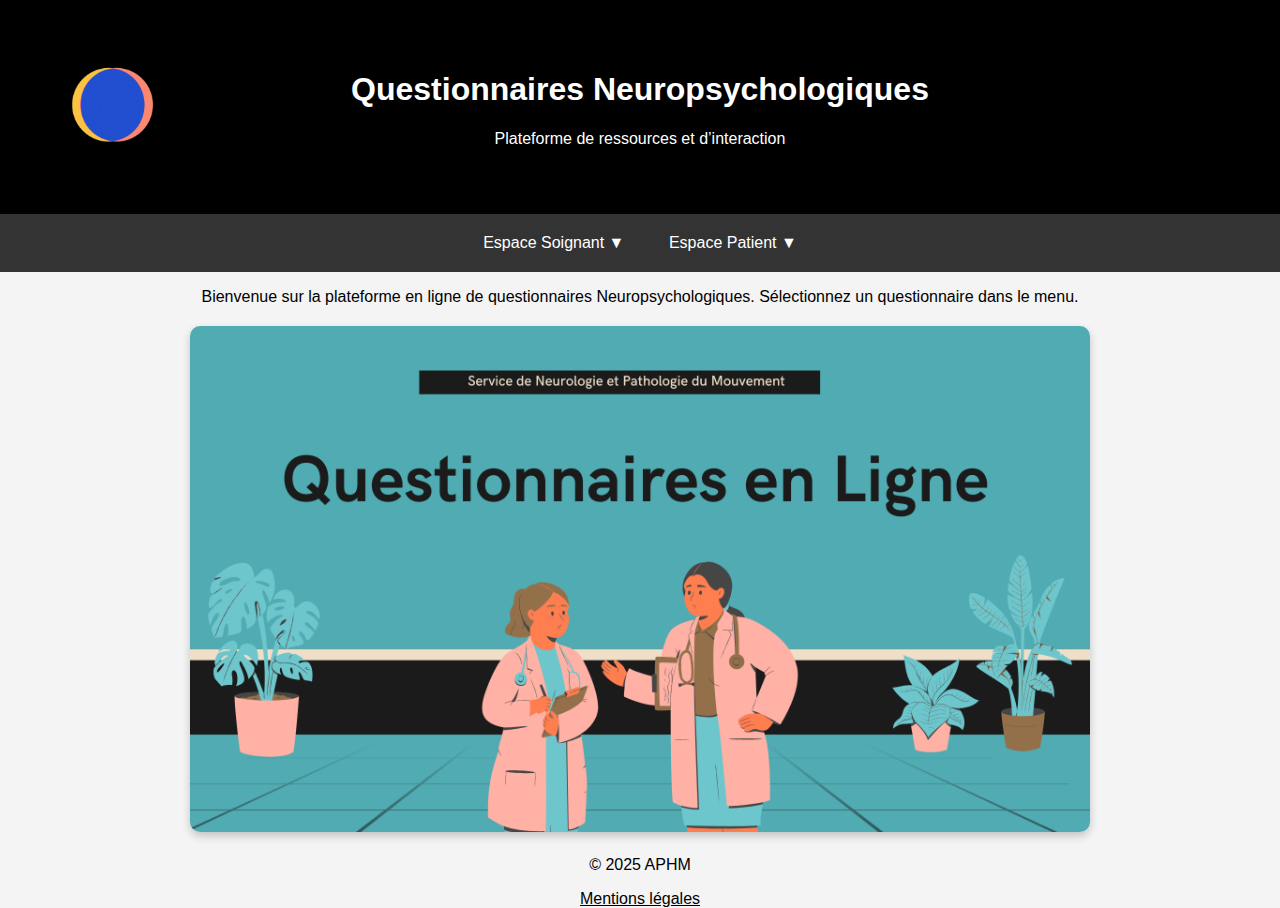
<file: index.html>
<!DOCTYPE html>
<html lang="fr">
<head>
    <meta charset="UTF-8">
    <meta name="viewport" content="width=device-width, initial-scale=1.0">
    <title>Questionnaires Neuropsychologiques</title>
    <link rel="stylesheet" href="css/styles.css">
</head>
<body>
    <header class="masthead">
        <h1>Questionnaires Neuropsychologiques </h1>
        <p>Plateforme de ressources et d’interaction</p>
    </header>

      <!-- GIF affiché en haut à gauche -->
    <div class="gif-container">
        <img src="GIF2.gif" alt="Animation de bienvenue">
    </div>


    <nav class="navbar">
        <ul>
            <!-- Menu Espace Soignant -->
            <li class="dropdown">
                <a href="#">Espace Soignant ▼</a>
                <ul class="dropdown-menu">
                    <li><a href="quizz7.html">Questionnaire Général</a></li> <!-- Lien vers quizzX.html -->
                </ul>
            </li>

            <!-- Menu Questionnaires -->
            <li class="dropdown">
                <a href="#">Espace Patient ▼</a>
                <ul class="dropdown-menu">
                    <li><a href="quizz.html">Questionnaire QUIP-RS</a></li>
                    <li><a href="quizz2.html">Questionnaire PDQ-39</a></li>
                    <li><a href="quizz3.html">Questionnaire BDI-II</a></li>
                    <li><a href="quizz5.html">Questionnaire F-DAS</a></li>
                    <li><a href="quizz6.html">Questionnaire ERS</a></li>
                    <li><a href="quizz8.html">Questionnaire Ripost-40</a></li>
                    <li><a href="quizz9.html">Questionnaire CNS-LS</a></li>
                    <li><a href="quizz10.html">Questionnaire PAS</a></li>
                    <li><a href="quizz11.html">Questionnaire TAS_20</a></li>
                    <li><a href="quizz12.html">Questionnaire FNM</a></li>
                    <li><a href="quizz13.html">Questionnaire BIS-11</a></li>

                    
                    
                </ul>
            </li>
        </ul>
    </nav>

    <main>
        <p>Bienvenue sur la plateforme en ligne de questionnaires Neuropsychologiques. Sélectionnez un questionnaire dans le menu.</p>

        <!-- Affichage de la plaquette comme une image -->
        <div class="plaquette-container">
            <img src="plaquette.png" alt="Plaquette ETP" class="plaquette-img">
        </div>
    </main>

     <footer>
        <p>&copy; 2025 APHM </p>
        <!-- Lien vers les mentions légales -->
        <a href="mentionslegales.html" style="text-decoration: underline; color: black;">Mentions légales</a>
    </footer>
</body>
</html>
</file>
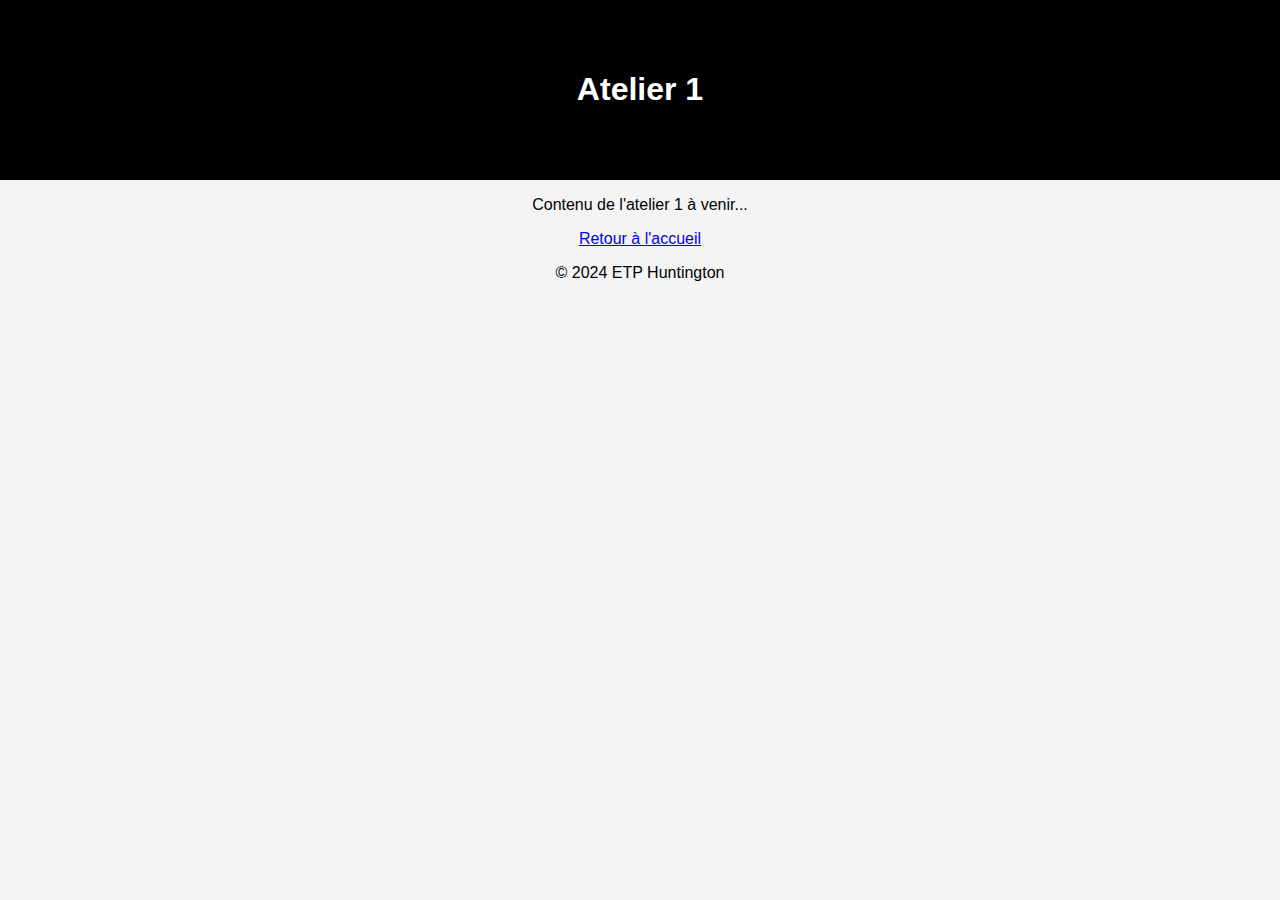
<file: atelier1.html>
<!DOCTYPE html>
<html lang="fr">
<head>
    <meta charset="UTF-8">
    <title>Atelier 1</title>
    <link rel="stylesheet" href="css/styles.css">
</head>
<body>
    <header class="masthead">
        <h1>Atelier 1</h1>
    </header>
    <main>
        <p>Contenu de l'atelier 1 à venir...</p>
        <a href="index.html">Retour à l'accueil</a>
    </main>
    <footer>
        <p>&copy; 2024 ETP Huntington</p>
    </footer>
</body>
</html>
</file>
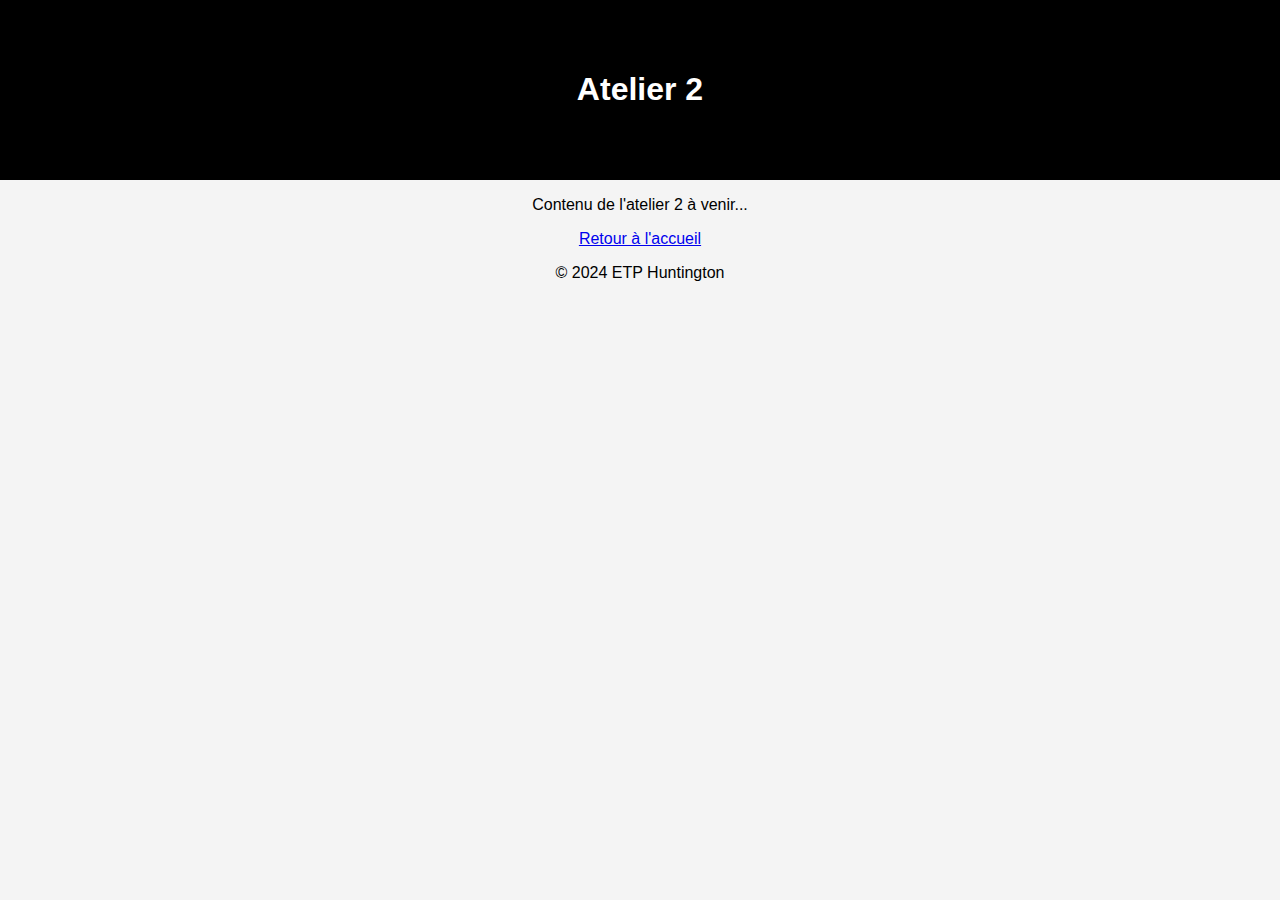
<file: atelier2.html>
<!DOCTYPE html>
<html lang="fr">
<head>
    <meta charset="UTF-8">
    <title>Atelier 2</title>
    <link rel="stylesheet" href="css/styles.css">
</head>
<body>
    <header class="masthead">
        <h1>Atelier 2</h1>
    </header>
    <main>
        <p>Contenu de l'atelier 2 à venir...</p>
        <a href="index.html">Retour à l'accueil</a>
    </main>
    <footer>
        <p>&copy; 2024 ETP Huntington</p>
    </footer>
</body>
</html>
</file>
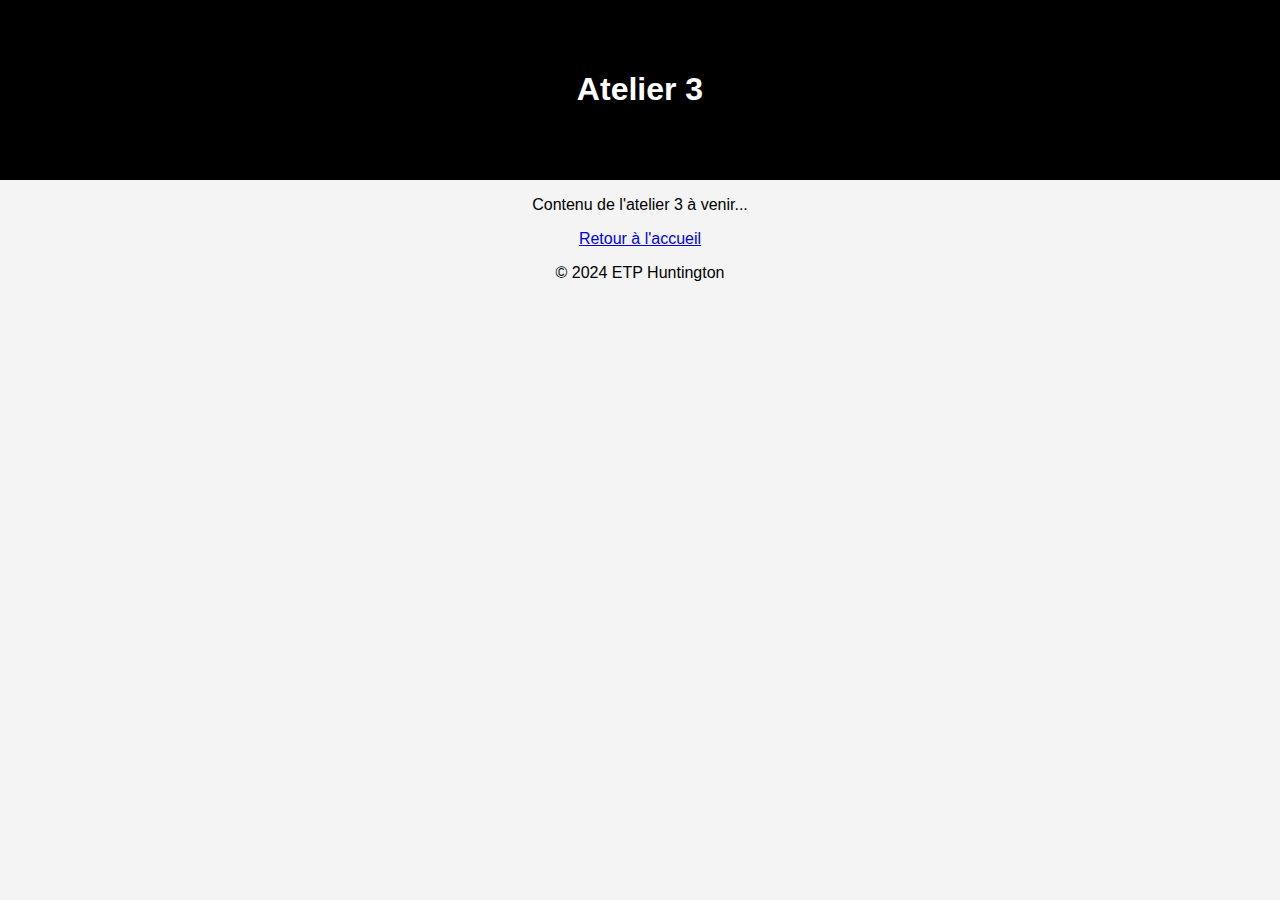
<file: atelier3.html>
<!DOCTYPE html>
<html lang="fr">
<head>
    <meta charset="UTF-8">
    <title>Atelier 3</title>
    <link rel="stylesheet" href="css/styles.css">
</head>
<body>
    <header class="masthead">
        <h1>Atelier 3</h1>
    </header>
    <main>
        <p>Contenu de l'atelier 3 à venir...</p>
        <a href="index.html">Retour à l'accueil</a>
    </main>
    <footer>
        <p>&copy; 2024 ETP Huntington</p>
    </footer>
</body>
</html>
</file>
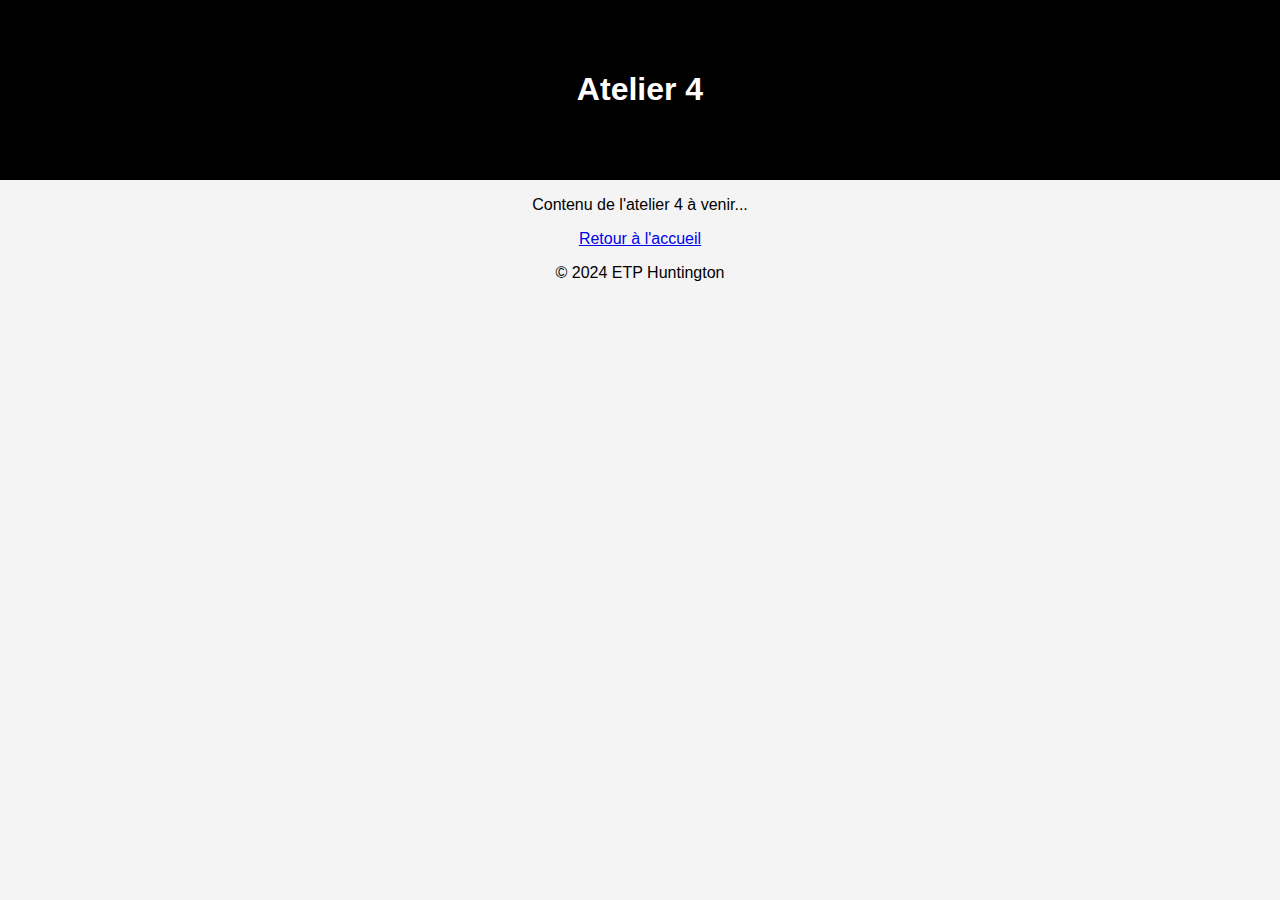
<file: atelier4.html>
<!DOCTYPE html>
<html lang="fr">
<head>
    <meta charset="UTF-8">
    <title>Atelier 4</title>
    <link rel="stylesheet" href="css/styles.css">
</head>
<body>
    <header class="masthead">
        <h1>Atelier 4</h1>
    </header>
    <main>
        <p>Contenu de l'atelier 4 à venir...</p>
        <a href="index.html">Retour à l'accueil</a>
    </main>
    <footer>
        <p>&copy; 2024 ETP Huntington</p>
    </footer>
</body>
</html>
</file>
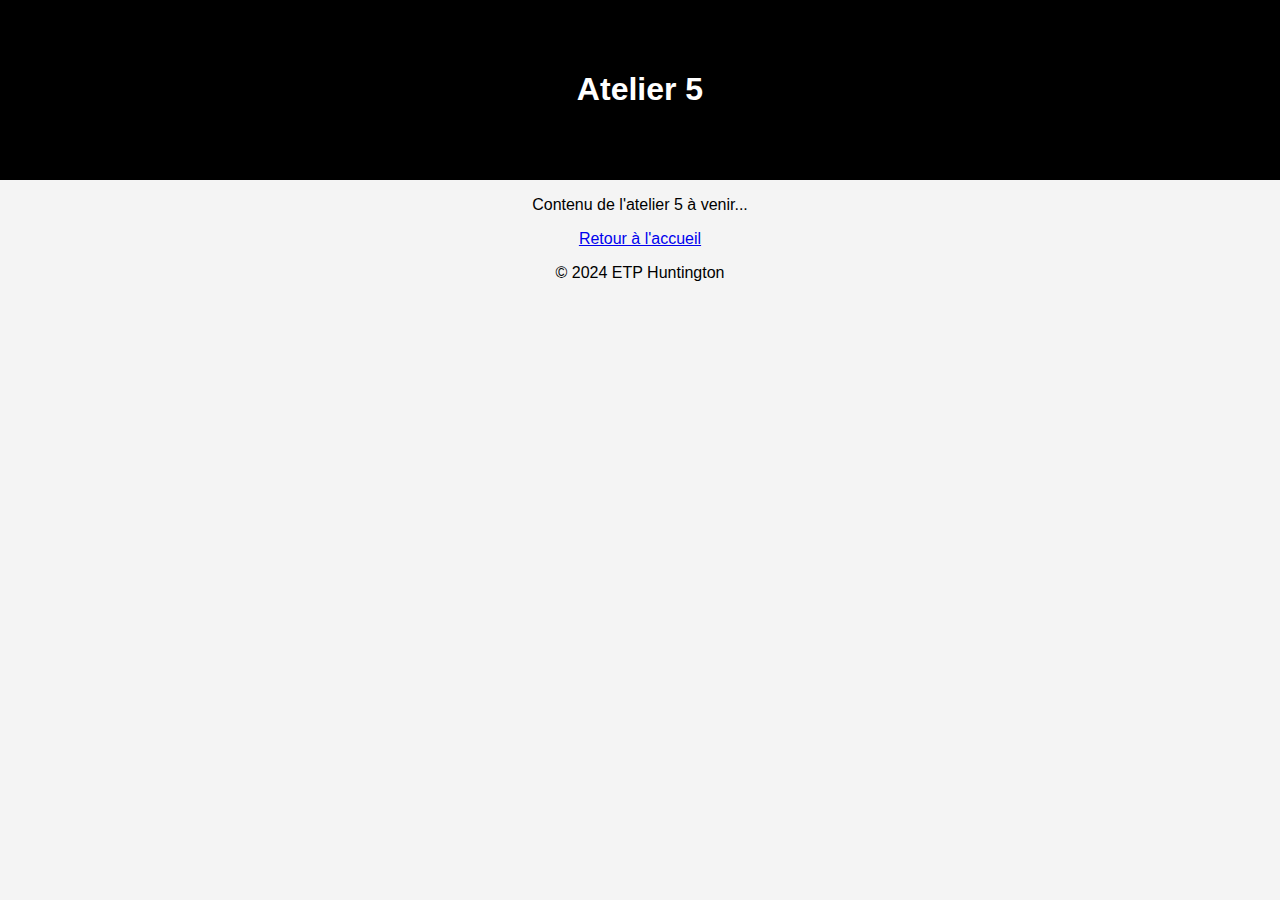
<file: atelier5.html>
<!DOCTYPE html>
<html lang="fr">
<head>
    <meta charset="UTF-8">
    <title>Atelier 5</title>
    <link rel="stylesheet" href="css/styles.css">
</head>
<body>
    <header class="masthead">
        <h1>Atelier 5</h1>
    </header>
    <main>
        <p>Contenu de l'atelier 5 à venir...</p>
        <a href="index.html">Retour à l'accueil</a>
    </main>
    <footer>
        <p>&copy; 2024 ETP Huntington</p>
    </footer>
</body>
</html>
</file>
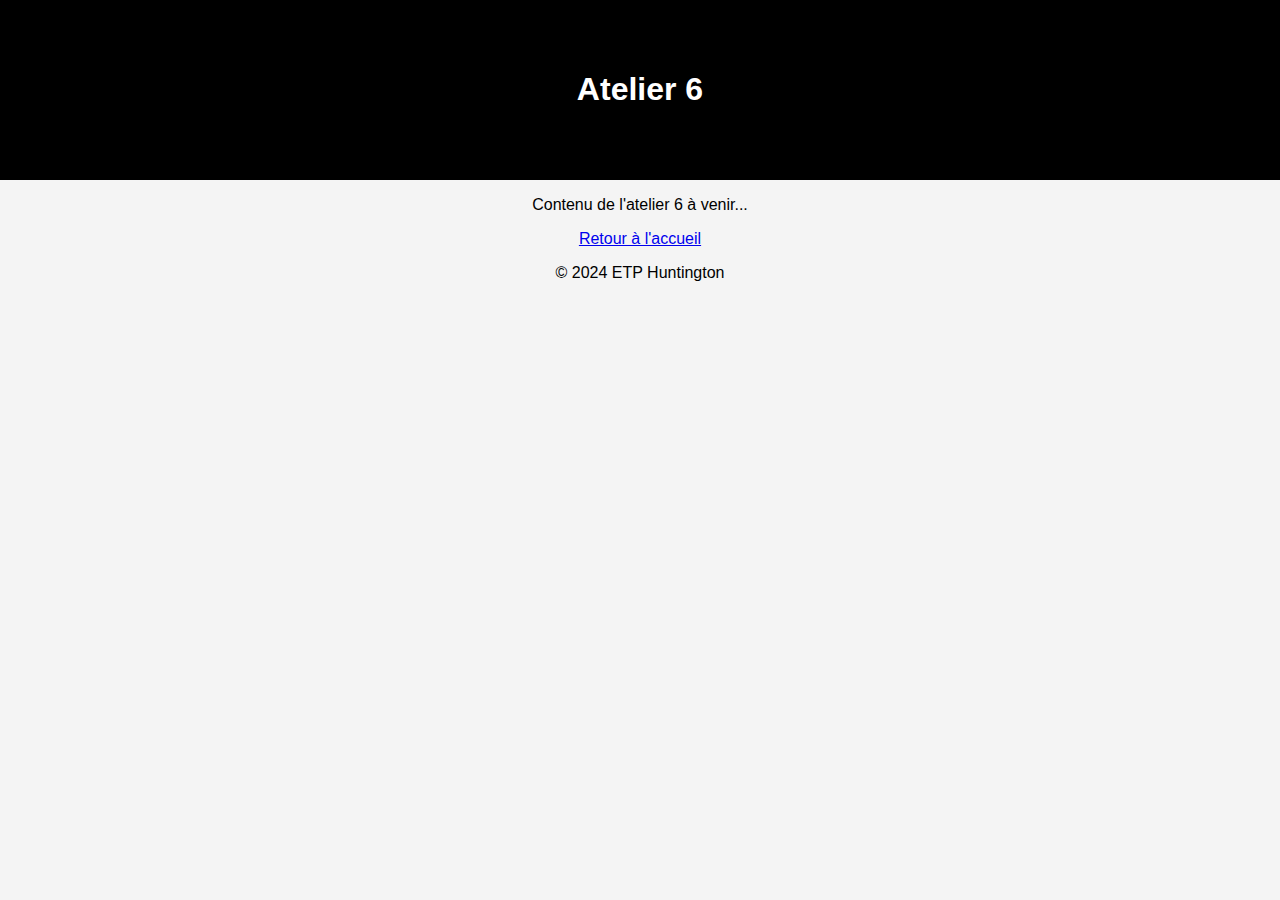
<file: atelier6.html>
<!DOCTYPE html>
<html lang="fr">
<head>
    <meta charset="UTF-8">
    <title>Atelier 6</title>
    <link rel="stylesheet" href="css/styles.css">
</head>
<body>
    <header class="masthead">
        <h1>Atelier 6</h1>
    </header>
    <main>
        <p>Contenu de l'atelier 6 à venir...</p>
        <a href="index.html">Retour à l'accueil</a>
    </main>
    <footer>
        <p>&copy; 2024 ETP Huntington</p>
    </footer>
</body>
</html>
</file>
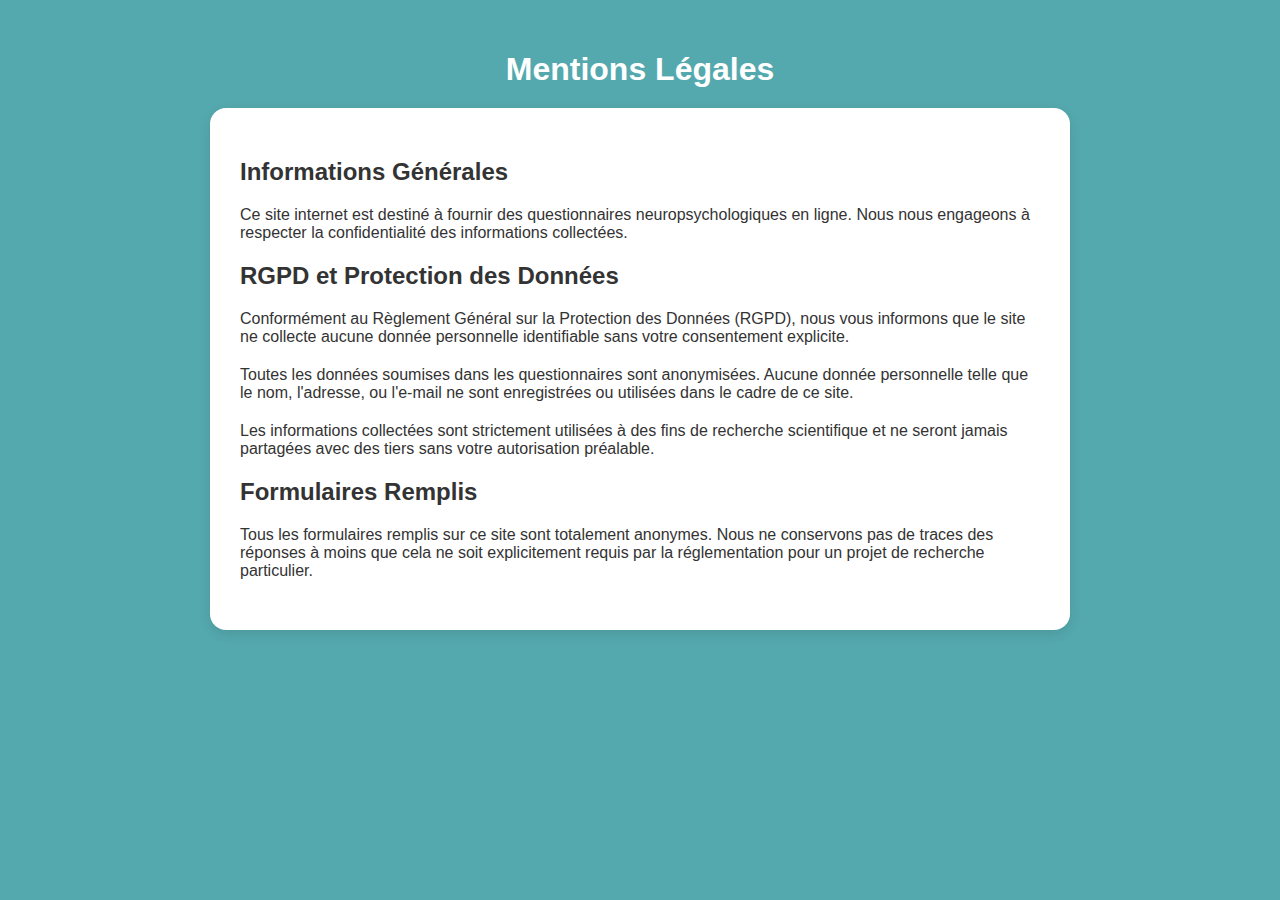
<file: mentionslegales.html>
<!DOCTYPE html>
<html lang="fr">
<head>
    <meta charset="UTF-8">
    <meta name="viewport" content="width=device-width, initial-scale=1.0">
    <title>Mentions Légales</title>
    <style>
        body {
            font-family: Arial, sans-serif;
            background-color: #54A9AE; /* Fond bleu */
            color: white;
            margin: 0;
            padding: 30px;
            text-align: center;
        }
        h1 {
            margin-bottom: 20px;
        }
        .content {
            background: #ffffff;
            color: #333;
            padding: 30px;
            border-radius: 16px;
            box-shadow: 0 4px 12px rgba(0, 0, 0, 0.1);
            max-width: 800px;
            margin: 0 auto;
            text-align: left;
        }
        p {
            font-size: 16px;
            margin: 20px 0;
        }
        a {
            color: #3498db;
            text-decoration: none;
        }
    </style>
</head>
<body>
    <h1>Mentions Légales</h1>

    <div class="content">
        <h2>Informations Générales</h2>
        <p>Ce site internet est destiné à fournir des questionnaires neuropsychologiques en ligne. Nous nous engageons à respecter la confidentialité des informations collectées.</p>

        <h2>RGPD et Protection des Données</h2>
        <p>Conformément au Règlement Général sur la Protection des Données (RGPD), nous vous informons que le site ne collecte aucune donnée personnelle identifiable sans votre consentement explicite.</p>
        <p>Toutes les données soumises dans les questionnaires sont anonymisées. Aucune donnée personnelle telle que le nom, l'adresse, ou l'e-mail ne sont enregistrées ou utilisées dans le cadre de ce site.</p>
        <p>Les informations collectées sont strictement utilisées à des fins de recherche scientifique et ne seront jamais partagées avec des tiers sans votre autorisation préalable.</p>

        <h2>Formulaires Remplis</h2>
        <p>Tous les formulaires remplis sur ce site sont totalement anonymes. Nous ne conservons pas de traces des réponses à moins que cela ne soit explicitement requis par la réglementation pour un projet de recherche particulier.</p>
    </div>
</body>
</html>
</file>
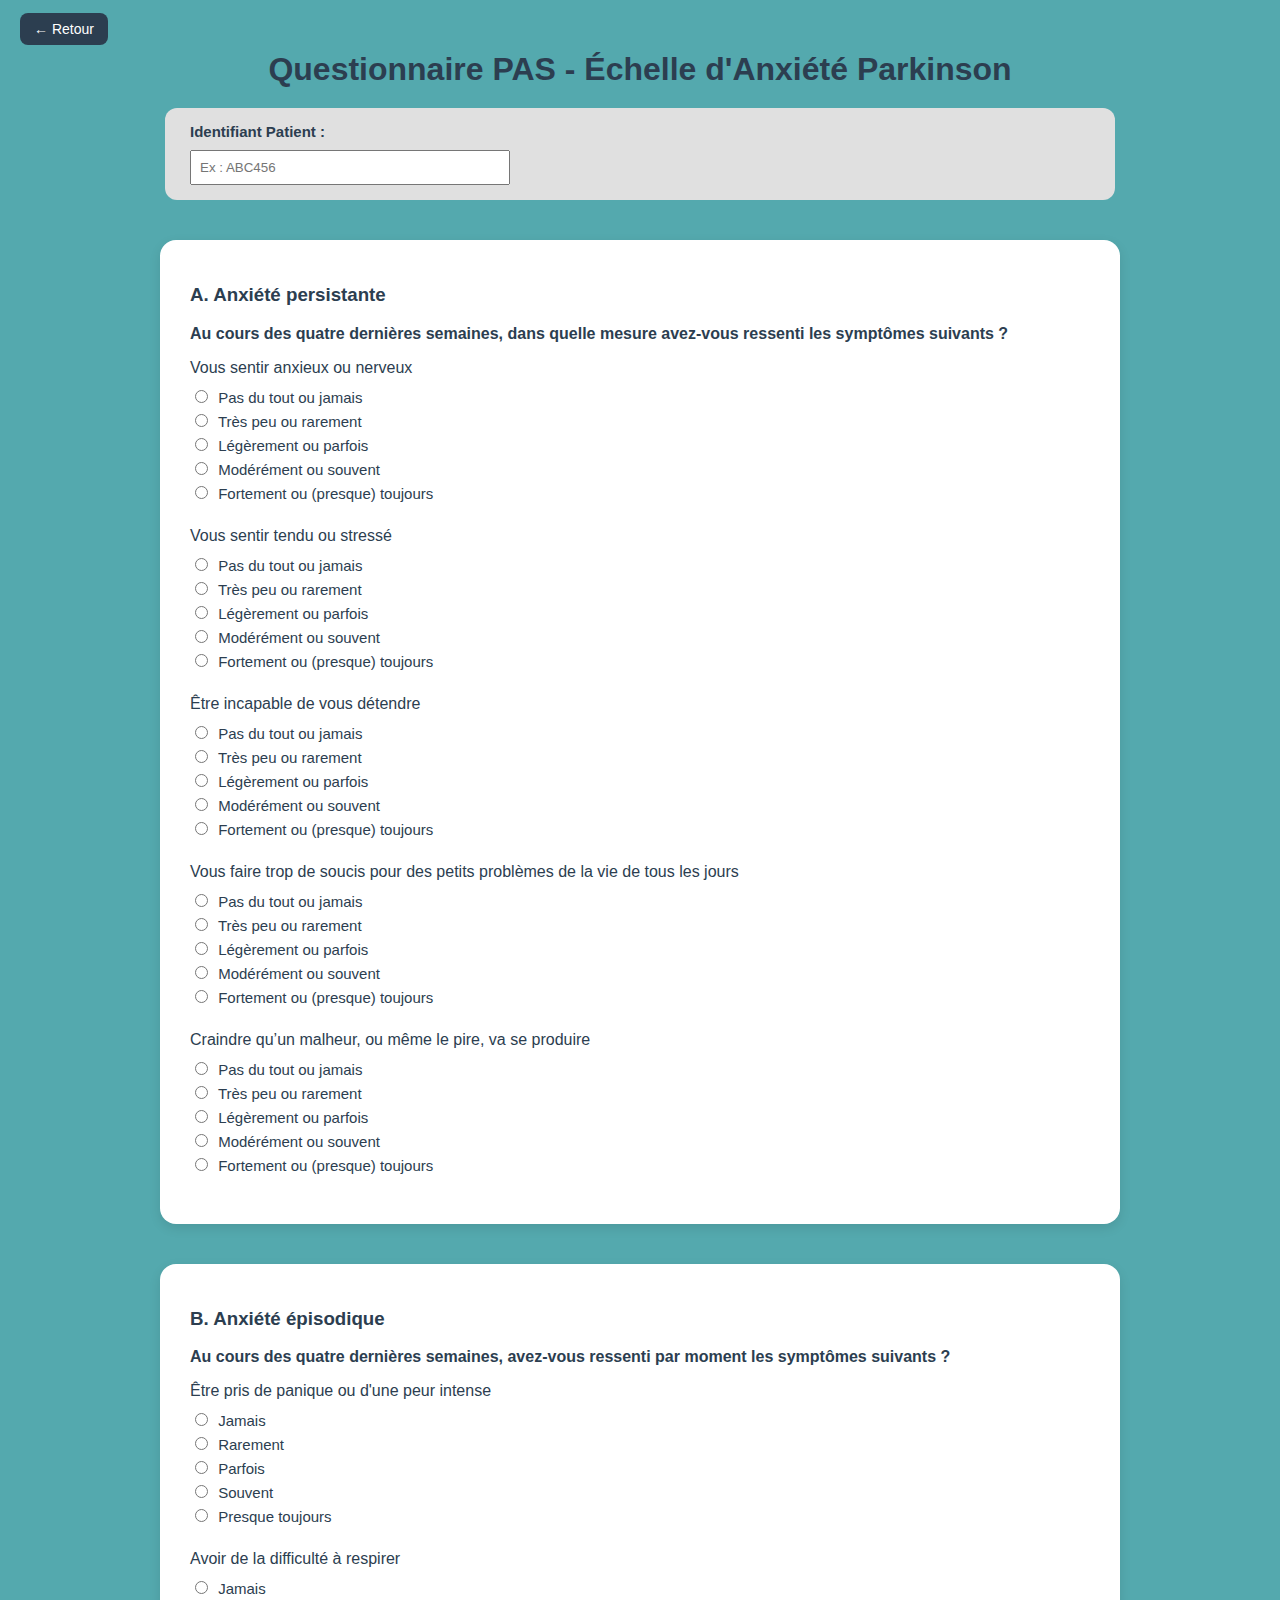
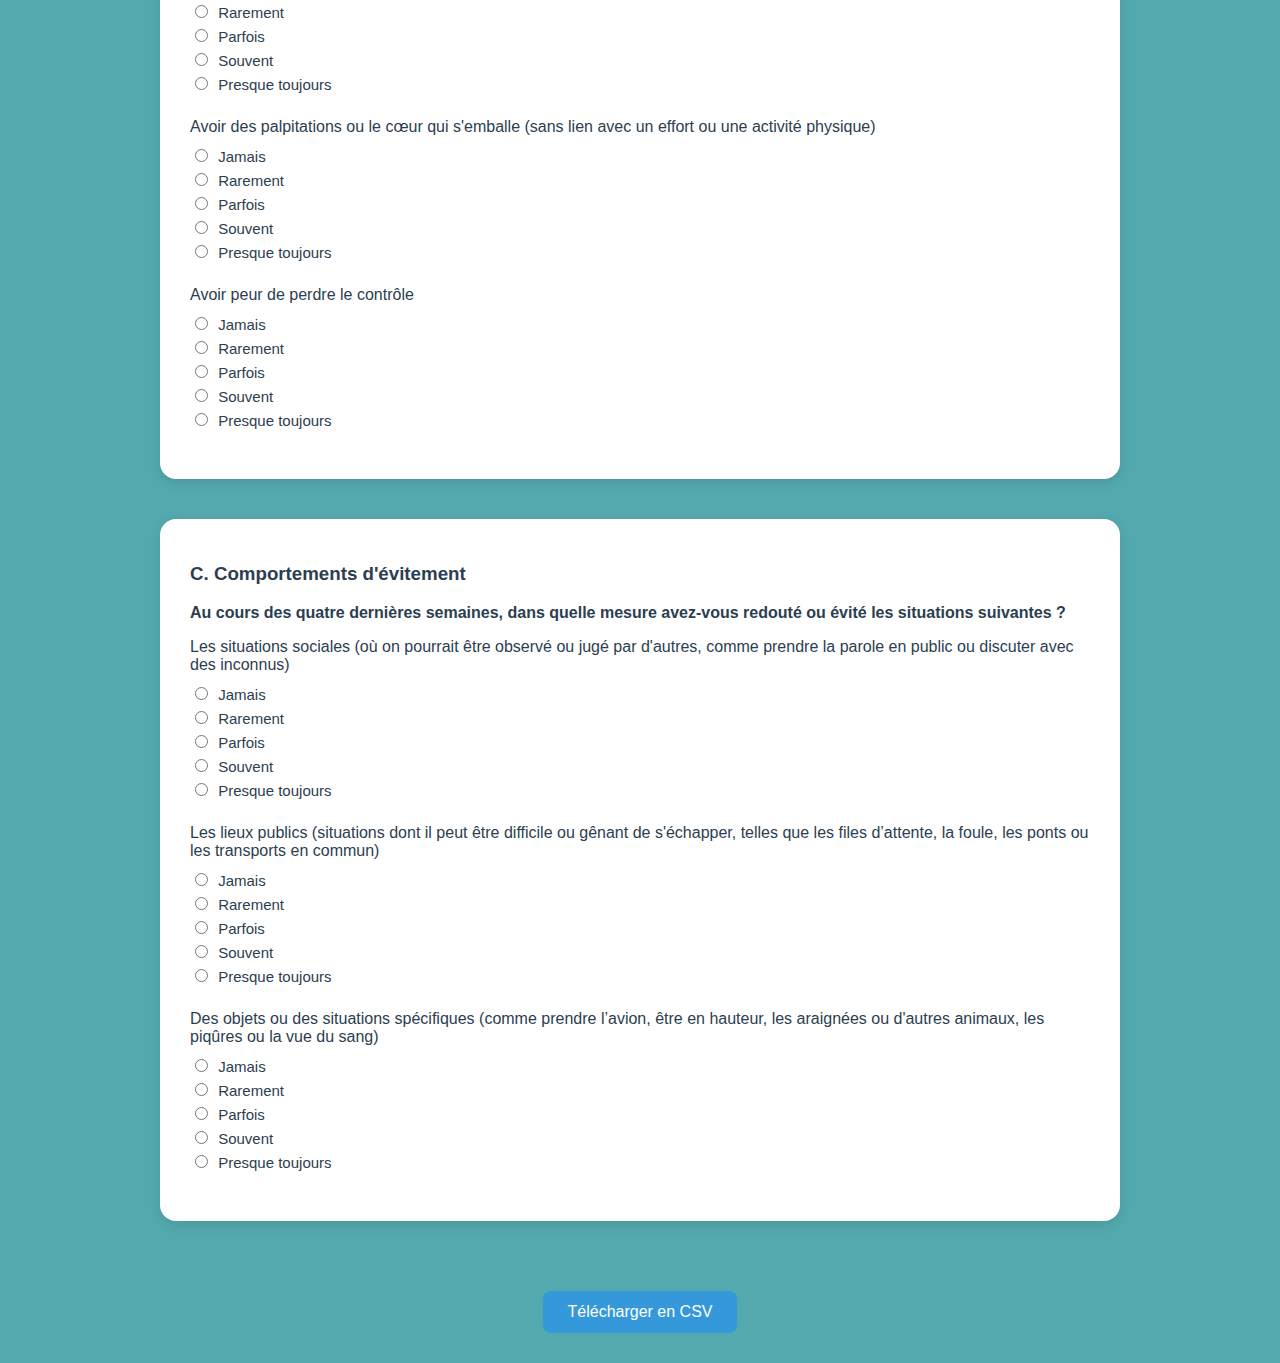
<file: quizz10.html>
<!DOCTYPE html>
<html lang="fr">
<head>
  <meta charset="UTF-8">
  <title>Questionnaire PAS - Échelle d'Anxiété Parkinson</title>
  <style>
    body {
      font-family: Arial, sans-serif;
      margin: 0;
      padding: 30px;
      background-color: #54A9AE;
      text-align: center;
      color: #2c3e50;
    }

    h1 {
      margin-bottom: 20px;
    }

    .identifiant {
      background: #e0e0e0;
      padding: 15px 25px;
      border-radius: 12px;
      text-align: left;
      max-width: 900px;
      margin: 0 auto 30px;
    }

    .identifiant label {
      font-weight: bold;
    }

    .identifiant input {
      width: 300px;
      padding: 8px;
      margin-top: 5px;
    }

    .retour {
      position: absolute;
      top: 20px;
      left: 20px;
    }

    .retour a {
      text-decoration: none;
      color: #ffffff;
      background-color: #2c3e50;
      padding: 8px 14px;
      border-radius: 8px;
      font-size: 14px;
      transition: background-color 0.3s ease;
    }

    .retour a:hover {
      background-color: #1a242f;
    }

    .question-block {
      background: #ffffff;
      border-radius: 16px;
      box-shadow: 0 4px 12px rgba(0, 0, 0, 0.1);
      padding: 25px 30px;
      margin: 40px auto;
      max-width: 900px;
      text-align: left;
    }

    .question-block p {
      font-size: 16px;
      font-weight: bold;
    }

    .sub-question {
      margin-bottom: 25px;
    }

    .sub-question p {
      margin-bottom: 10px;
      font-weight: normal;
    }

    label {
      display: block;
      margin-bottom: 5px;
      cursor: pointer;
      font-size: 15px;
    }

    input[type="radio"] {
      margin-right: 6px;
    }

    button {
      background-color: #3498db;
      color: white;
      border: none;
      padding: 12px 25px;
      border-radius: 8px;
      cursor: pointer;
      font-size: 16px;
      margin-top: 30px;
      transition: background-color 0.3s ease;
    }

    button:hover {
      background-color: #2980b9;
    }
  </style>
</head>
<body>
  <div class="retour">
    <a href="index.html">← Retour</a>
  </div>

  <h1>Questionnaire PAS - Échelle d'Anxiété Parkinson</h1>

  <div class="identifiant">
    <label for="identifiant">Identifiant Patient :</label>
    <input type="text" id="identifiant" placeholder="Ex : ABC456">
  </div>

  <form id="pasForm">
    <div class="question-block">
      <h3>A. Anxiété persistante</h3>
      <p>Au cours des quatre dernières semaines, dans quelle mesure avez-vous ressenti les symptômes suivants ?</p>
      <div id="groupA"></div>
    </div>

    <div class="question-block">
      <h3>B. Anxiété épisodique</h3>
      <p>Au cours des quatre dernières semaines, avez-vous ressenti par moment les symptômes suivants ?</p>
      <div id="groupB"></div>
    </div>

    <div class="question-block">
      <h3>C. Comportements d'évitement</h3>
      <p>Au cours des quatre dernières semaines, dans quelle mesure avez-vous redouté ou évité les situations suivantes ?</p>
      <div id="groupC"></div>
    </div>

    <button type="button" onclick="generateCSV()">Télécharger en CSV</button>
  </form>

  <script>
    const groupA = [
      "Vous sentir anxieux ou nerveux",
      "Vous sentir tendu ou stressé",
      "Être incapable de vous détendre",
      "Vous faire trop de soucis pour des petits problèmes de la vie de tous les jours",
      "Craindre qu’un malheur, ou même le pire, va se produire"
    ];

    const groupB = [
      "Être pris de panique ou d'une peur intense",
      "Avoir de la difficulté à respirer",
      "Avoir des palpitations ou le cœur qui s'emballe (sans lien avec un effort ou une activité physique)",
      "Avoir peur de perdre le contrôle"
    ];

    const groupC = [
      "Les situations sociales (où on pourrait être observé ou jugé par d'autres, comme prendre la parole en public ou discuter avec des inconnus)",
      "Les lieux publics (situations dont il peut être difficile ou gênant de s'échapper, telles que les files d’attente, la foule, les ponts ou les transports en commun)",
      "Des objets ou des situations spécifiques (comme prendre l’avion, être en hauteur, les araignées ou d'autres animaux, les piqûres ou la vue du sang)"
    ];

    const responsesA = ["Pas du tout ou jamais", "Très peu ou rarement", "Légèrement ou parfois", "Modérément ou souvent", "Fortement ou (presque) toujours"];
    const responsesB = ["Jamais", "Rarement", "Parfois", "Souvent", "Presque toujours"];
    const responsesC = ["Jamais", "Rarement", "Parfois", "Souvent", "Presque toujours"];

    function renderGroup(containerId, questions, responses, groupId) {
      const container = document.getElementById(containerId);
      questions.forEach((q, idx) => {
        const div = document.createElement('div');
        div.classList.add('sub-question');
        div.innerHTML = `<p>${q}</p>` + responses.map((text, i) =>
          `<label><input type="radio" name="${groupId}-${idx}" value="${i}"> ${text}</label>`
        ).join("");
        container.appendChild(div);
      });
    }

    renderGroup("groupA", groupA, responsesA, "A");
    renderGroup("groupB", groupB, responsesB, "B");
    renderGroup("groupC", groupC, responsesC, "C");

    function generateCSV() {
      const id = document.getElementById("identifiant").value.trim();
      if (!id) {
        alert("Veuillez renseigner l'identifiant patient avant d’exporter.");
        return;
      }

      let csvContent = `Identifiant;${id}\n\nGroupe;Question;Réponse\n`;

      const groups = [
        { name: "A", questions: groupA },
        { name: "B", questions: groupB },
        { name: "C", questions: groupC }
      ];

      groups.forEach((group, groupIdx) => {
        group.questions.forEach((q, qIdx) => {
          const radios = document.getElementsByName(`${group.name}-${qIdx}`);
          let selected = "Non répondu";
          radios.forEach(r => { if (r.checked) selected = r.value; });
          csvContent += `"${group.name}";"${q}";"${selected}"\n`;
        });
      });

      const BOM = "\uFEFF";
      const blob = new Blob([BOM + csvContent], { type: 'text/csv;charset=utf-8;' });
      const link = document.createElement("a");
      link.href = URL.createObjectURL(blob);
      link.download = `${id}_PAS_resultats.csv`;
      document.body.appendChild(link);
      link.click();
      document.body.removeChild(link);
    }
  </script>
</body>
</html>
</file>
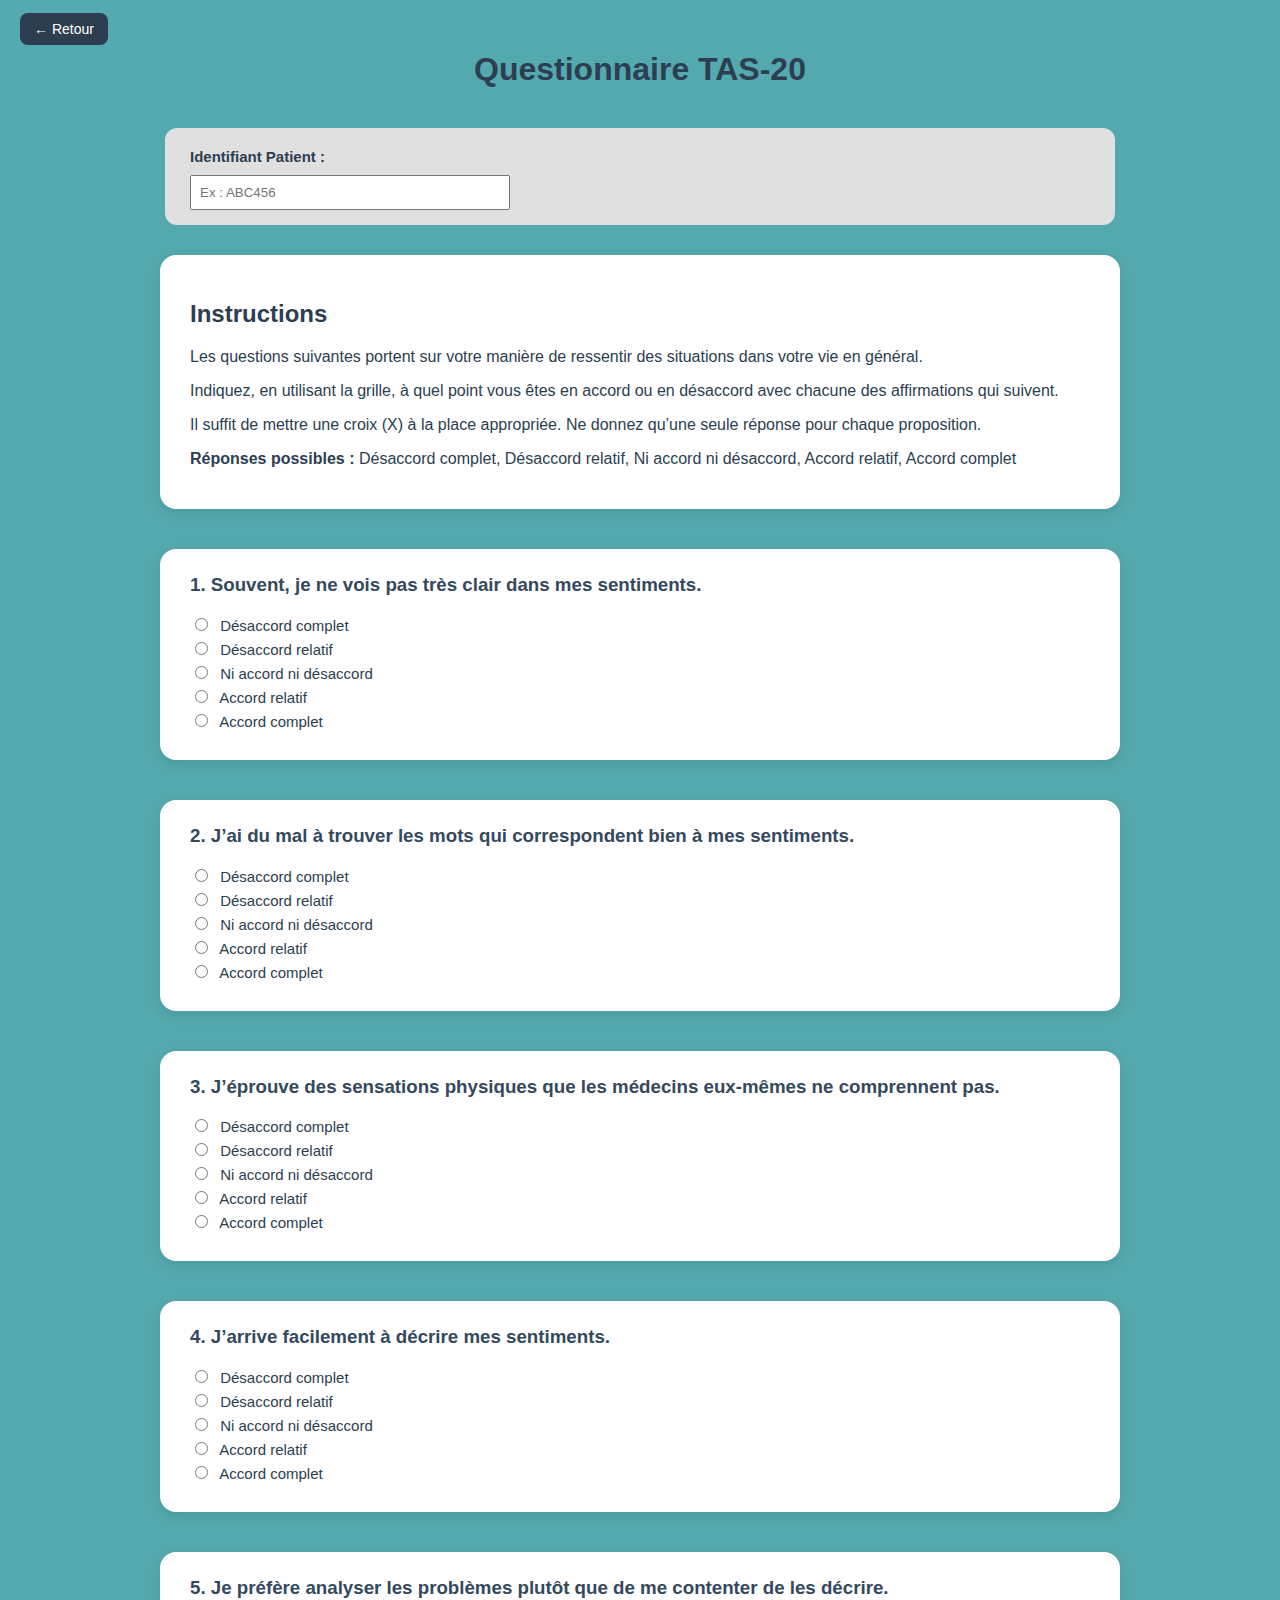
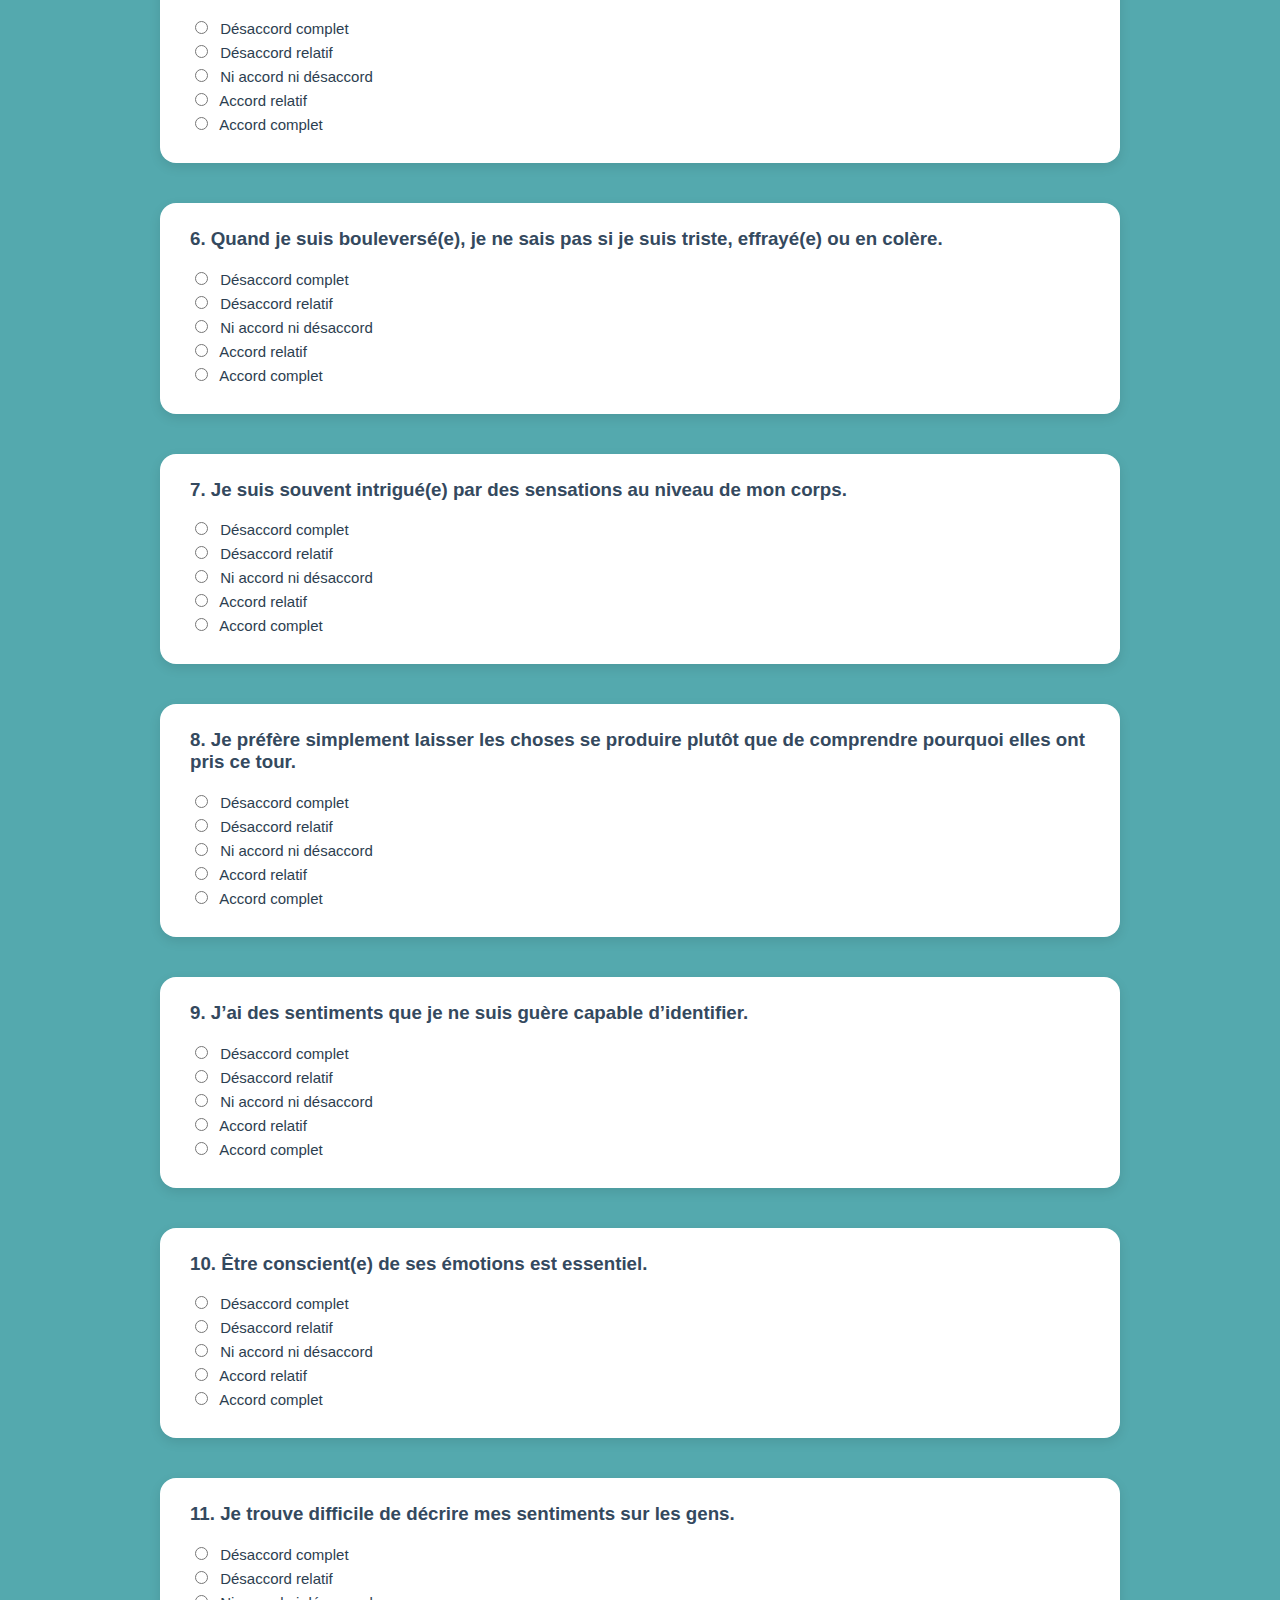
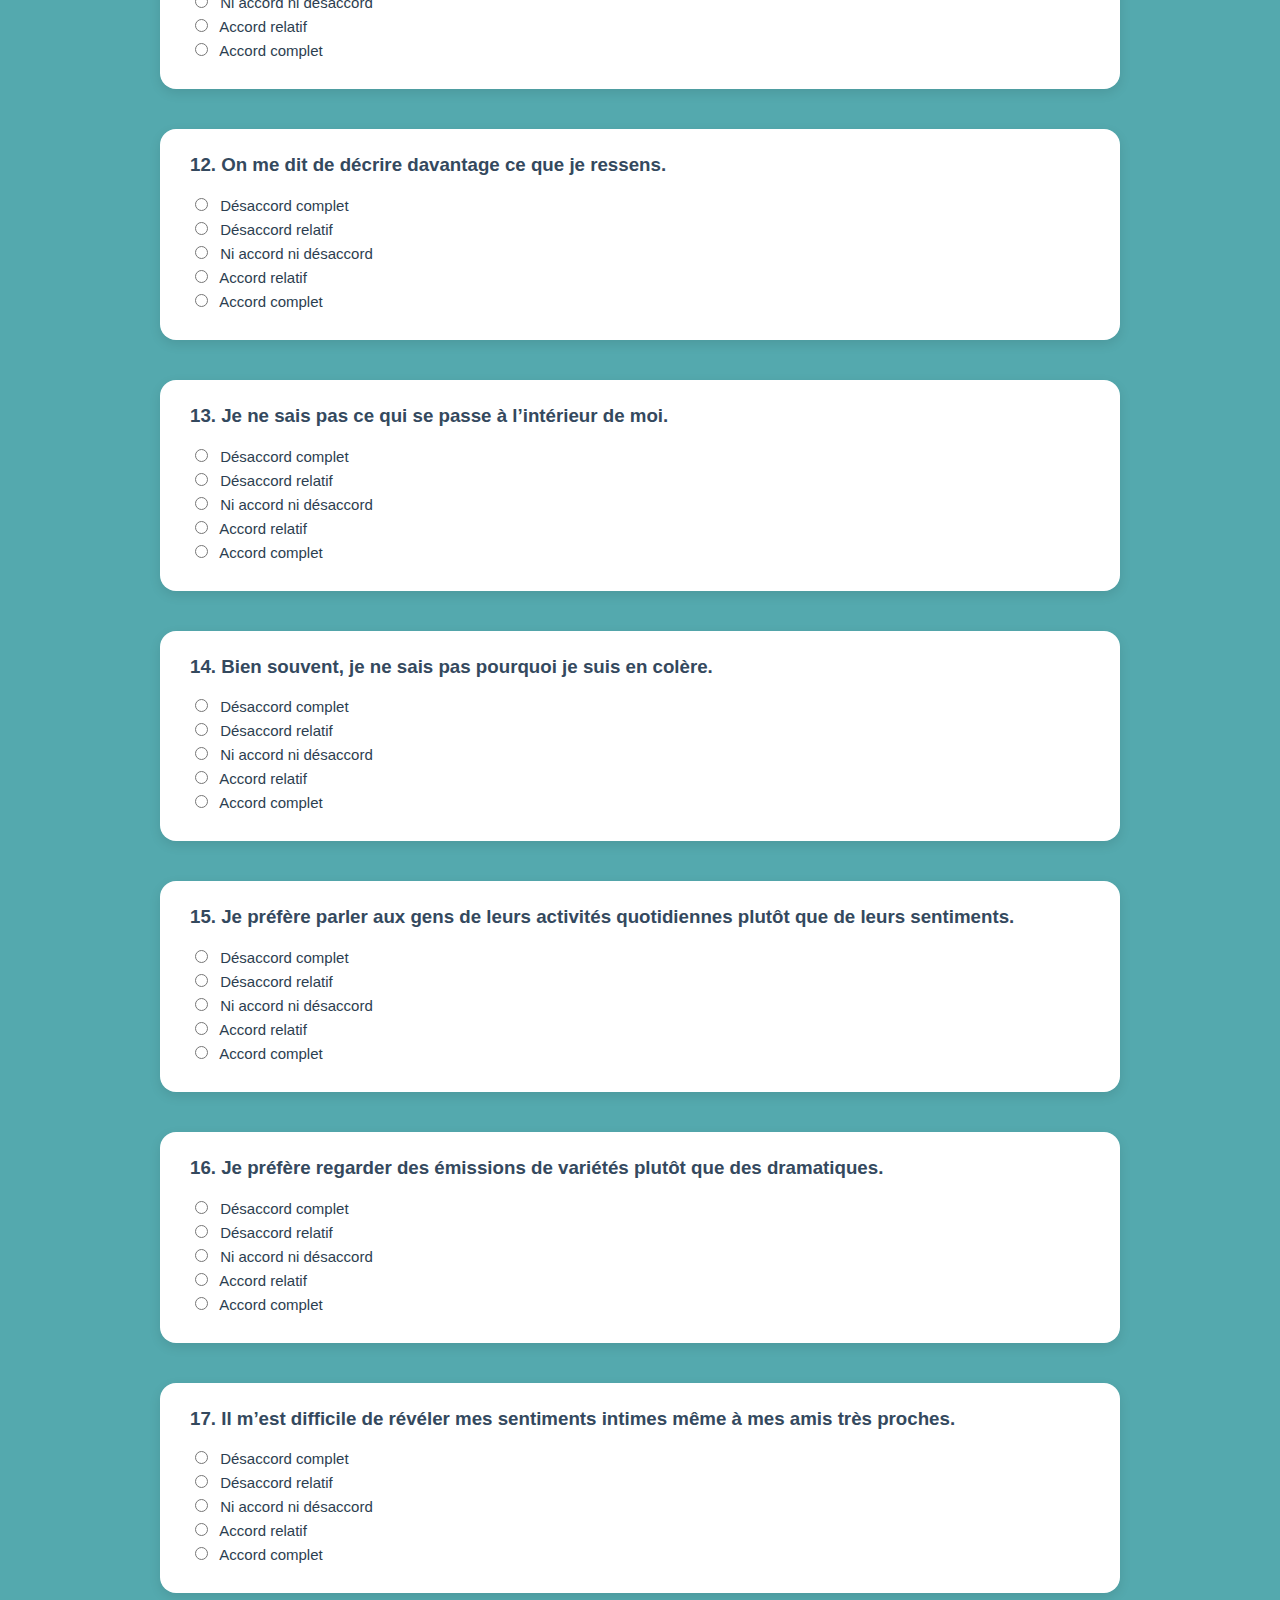
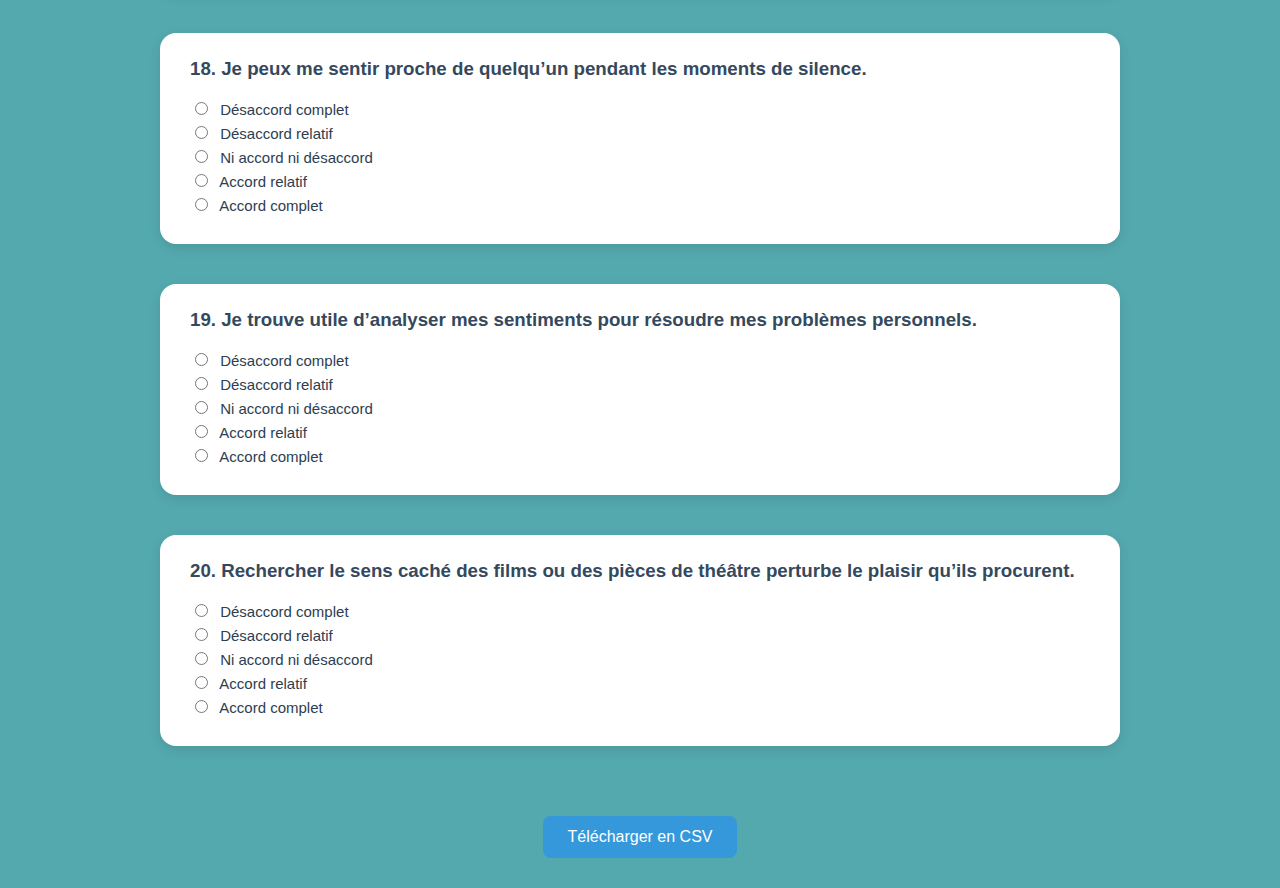
<file: quizz11.html>
<!DOCTYPE html>
<html lang="fr">
<head>
  <meta charset="UTF-8">
  <title>Questionnaire TAS-20</title>
  <style>
    body {
      font-family: Arial, sans-serif;
      margin: 0;
      padding: 30px;
      background-color: #54A9AE;
      text-align: center;
      color: #2c3e50;
    }

    h1 {
      text-align: center;
      margin-bottom: 40px;
      font-size: 32px;
      color: #2c3e50;
    }

    .retour {
      position: absolute;
      top: 20px;
      left: 20px;
    }

    .retour a {
      text-decoration: none;
      color: #ffffff;
      background-color: #2c3e50;
      padding: 8px 14px;
      border-radius: 8px;
      font-size: 14px;
      transition: background-color 0.3s ease;
    }

    .retour a:hover {
      background-color: #1a242f;
    }

    .identifiant {
      background: #e0e0e0;
      padding: 15px 25px;
      border-radius: 12px;
      text-align: left;
      max-width: 900px;
      margin: 0 auto 30px;
    }

    .identifiant label {
      font-weight: bold;
    }

    .identifiant input {
      width: 300px;
      padding: 8px;
      margin-top: 5px;
    }

    .instruction {
      background: #ffffff;
      border-radius: 16px;
      box-shadow: 0 4px 12px rgba(0, 0, 0, 0.1);
      padding: 25px 30px;
      margin: 30px auto;
      max-width: 900px;
      text-align: left;
    }

    .question-block {
      background: #ffffff;
      border-radius: 16px;
      box-shadow: 0 4px 12px rgba(0, 0, 0, 0.1);
      padding: 25px 30px;
      margin: 40px auto;
      max-width: 900px;
      text-align: left;
      transition: transform 0.2s ease;
    }

    .question-block:hover {
      transform: scale(1.01);
    }

    .question-block h3 {
      margin-top: 0;
      color: #34495e;
    }

    label {
      display: block;
      margin: 5px 0;
      cursor: pointer;
      font-size: 15px;
    }

    input[type="radio"] {
      margin-right: 8px;
    }

    button {
      background-color: #3498db;
      color: white;
      border: none;
      padding: 12px 25px;
      border-radius: 8px;
      cursor: pointer;
      font-size: 16px;
      margin-top: 30px;
      transition: background-color 0.3s ease;
    }

    button:hover {
      background-color: #2980b9;
    }
  </style>
</head>
<body>
  <div class="retour">
    <a href="index.html">← Retour</a>
  </div>

  <h1>Questionnaire TAS-20</h1>

  <div class="identifiant">
    <label for="identifiant">Identifiant Patient :</label>
    <input type="text" id="identifiant" placeholder="Ex : ABC456">
  </div>

  <div class="instruction">
    <h2>Instructions</h2>
    <p>Les questions suivantes portent sur votre manière de ressentir des situations dans votre vie en général.</p>
    <p>Indiquez, en utilisant la grille, à quel point vous êtes en accord ou en désaccord avec chacune des affirmations qui suivent.</p>
    <p>Il suffit de mettre une croix (X) à la place appropriée. Ne donnez qu’une seule réponse pour chaque proposition.</p>
    <p><strong>Réponses possibles :</strong> Désaccord complet, Désaccord relatif, Ni accord ni désaccord, Accord relatif, Accord complet</p>
  </div>

  <form id="tasForm">
    <div id="questions"></div>
    <button type="button" onclick="generateCSV()">Télécharger en CSV</button>
  </form>

  <script>
    const questions = [
      "Souvent, je ne vois pas très clair dans mes sentiments.",
      "J’ai du mal à trouver les mots qui correspondent bien à mes sentiments.",
      "J’éprouve des sensations physiques que les médecins eux-mêmes ne comprennent pas.",
      "J’arrive facilement à décrire mes sentiments.",
      "Je préfère analyser les problèmes plutôt que de me contenter de les décrire.",
      "Quand je suis bouleversé(e), je ne sais pas si je suis triste, effrayé(e) ou en colère.",
      "Je suis souvent intrigué(e) par des sensations au niveau de mon corps.",
      "Je préfère simplement laisser les choses se produire plutôt que de comprendre pourquoi elles ont pris ce tour.",
      "J’ai des sentiments que je ne suis guère capable d’identifier.",
      "Être conscient(e) de ses émotions est essentiel.",
      "Je trouve difficile de décrire mes sentiments sur les gens.",
      "On me dit de décrire davantage ce que je ressens.",
      "Je ne sais pas ce qui se passe à l’intérieur de moi.",
      "Bien souvent, je ne sais pas pourquoi je suis en colère.",
      "Je préfère parler aux gens de leurs activités quotidiennes plutôt que de leurs sentiments.",
      "Je préfère regarder des émissions de variétés plutôt que des dramatiques.",
      "Il m’est difficile de révéler mes sentiments intimes même à mes amis très proches.",
      "Je peux me sentir proche de quelqu’un pendant les moments de silence.",
      "Je trouve utile d’analyser mes sentiments pour résoudre mes problèmes personnels.",
      "Rechercher le sens caché des films ou des pièces de théâtre perturbe le plaisir qu’ils procurent."
    ];

    const choices = [
      "Désaccord complet",
      "Désaccord relatif",
      "Ni accord ni désaccord",
      "Accord relatif",
      "Accord complet"
    ];

    const container = document.getElementById("questions");

    questions.forEach((q, idx) => {
      const div = document.createElement("div");
      div.classList.add("question-block");
      div.innerHTML = `<h3>${idx + 1}. ${q}</h3>` +
        choices.map((choice, i) =>
          `<label><input type="radio" name="q${idx}" value="${i + 1}"> ${choice}</label>`
        ).join("");
      container.appendChild(div);
    });

    function generateCSV() {
      const id = document.getElementById("identifiant").value.trim();
      if (!id) {
        alert("Veuillez renseigner l'identifiant patient.");
        return;
      }

      let csv = `Identifiant;${id}\nNuméro;Question;Réponse\n`;

      questions.forEach((q, idx) => {
        const radios = document.getElementsByName(`q${idx}`);
        let selected = "Non répondu";
        radios.forEach(r => { if (r.checked) selected = r.value; });
        csv += `"${idx + 1}";"${q}";"${selected}"\n`;
      });

      const BOM = "\uFEFF";
      const blob = new Blob([BOM + csv], { type: 'text/csv;charset=utf-8;' });
      const link = document.createElement("a");
      link.href = URL.createObjectURL(blob);
      link.download = `${id}_TAS20_resultats.csv`;
      document.body.appendChild(link);
      link.click();
      document.body.removeChild(link);
    }
  </script>
</body>
</html>
</file>
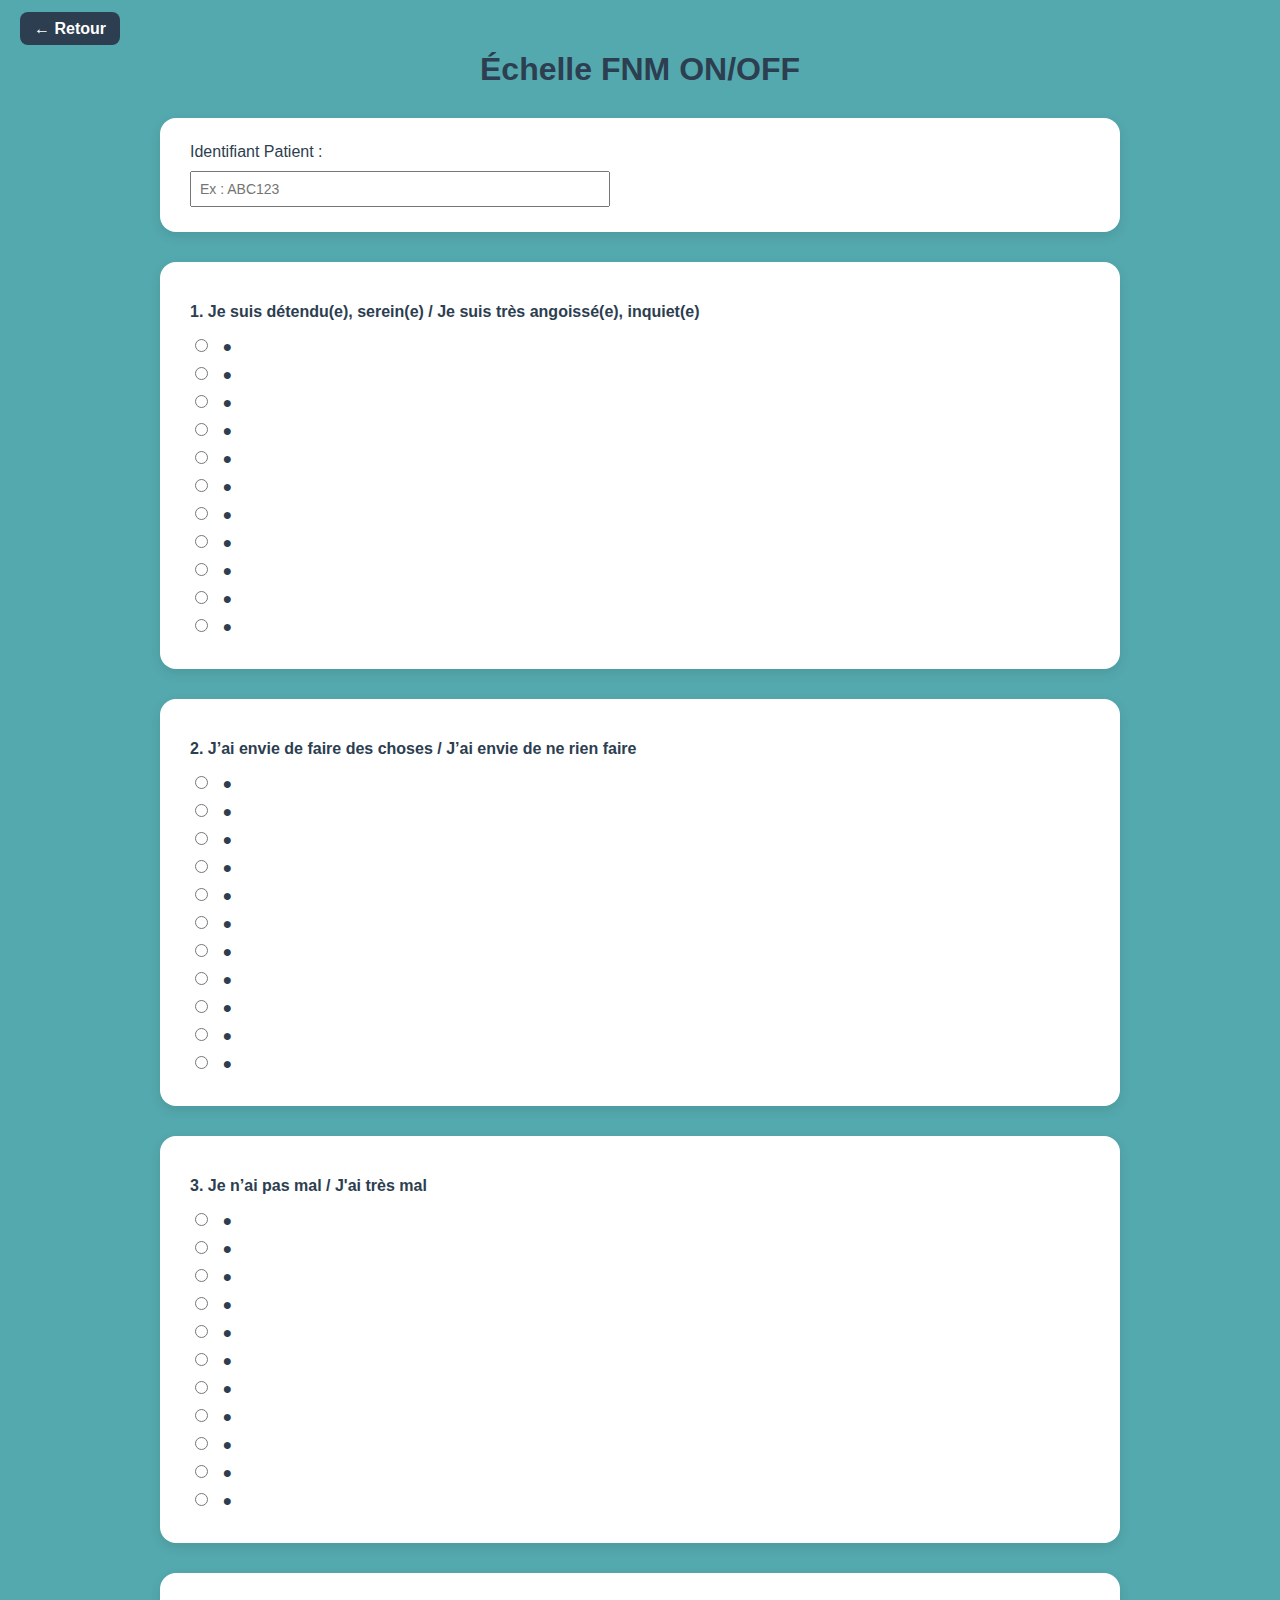
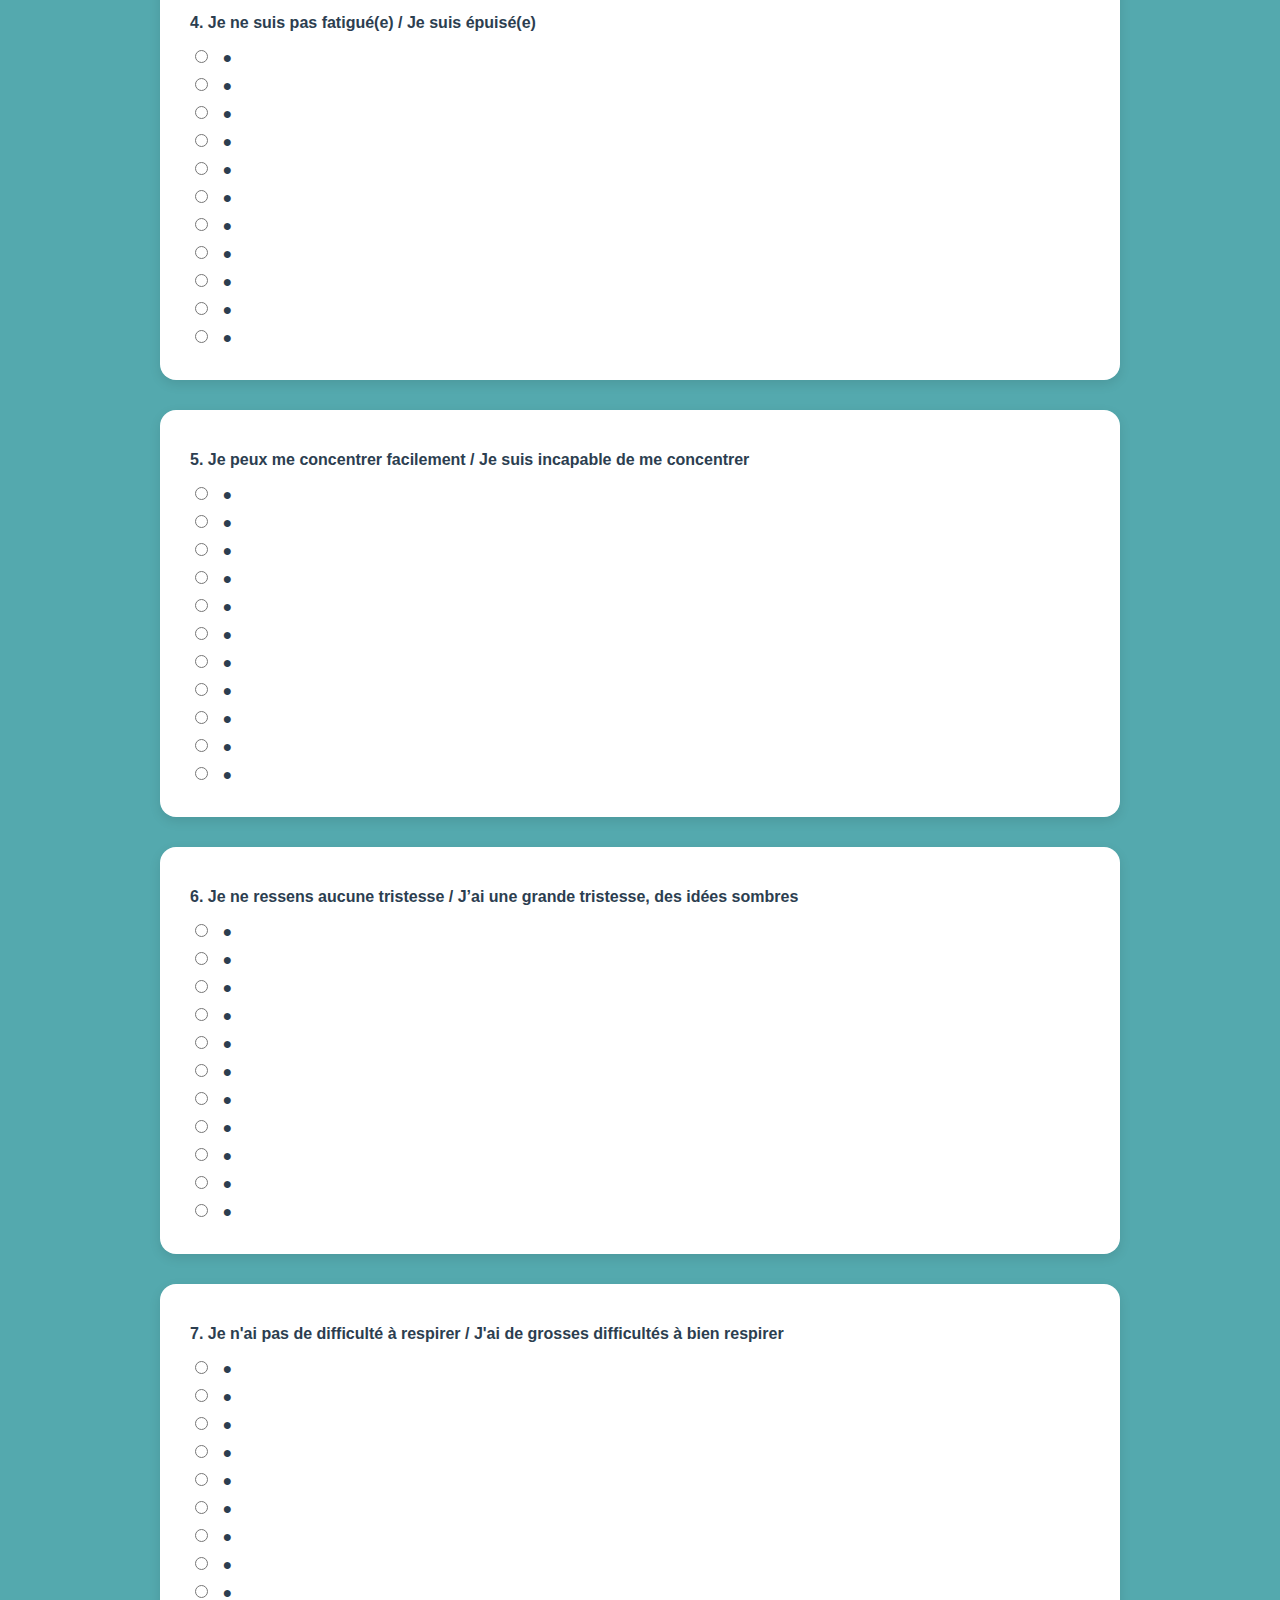
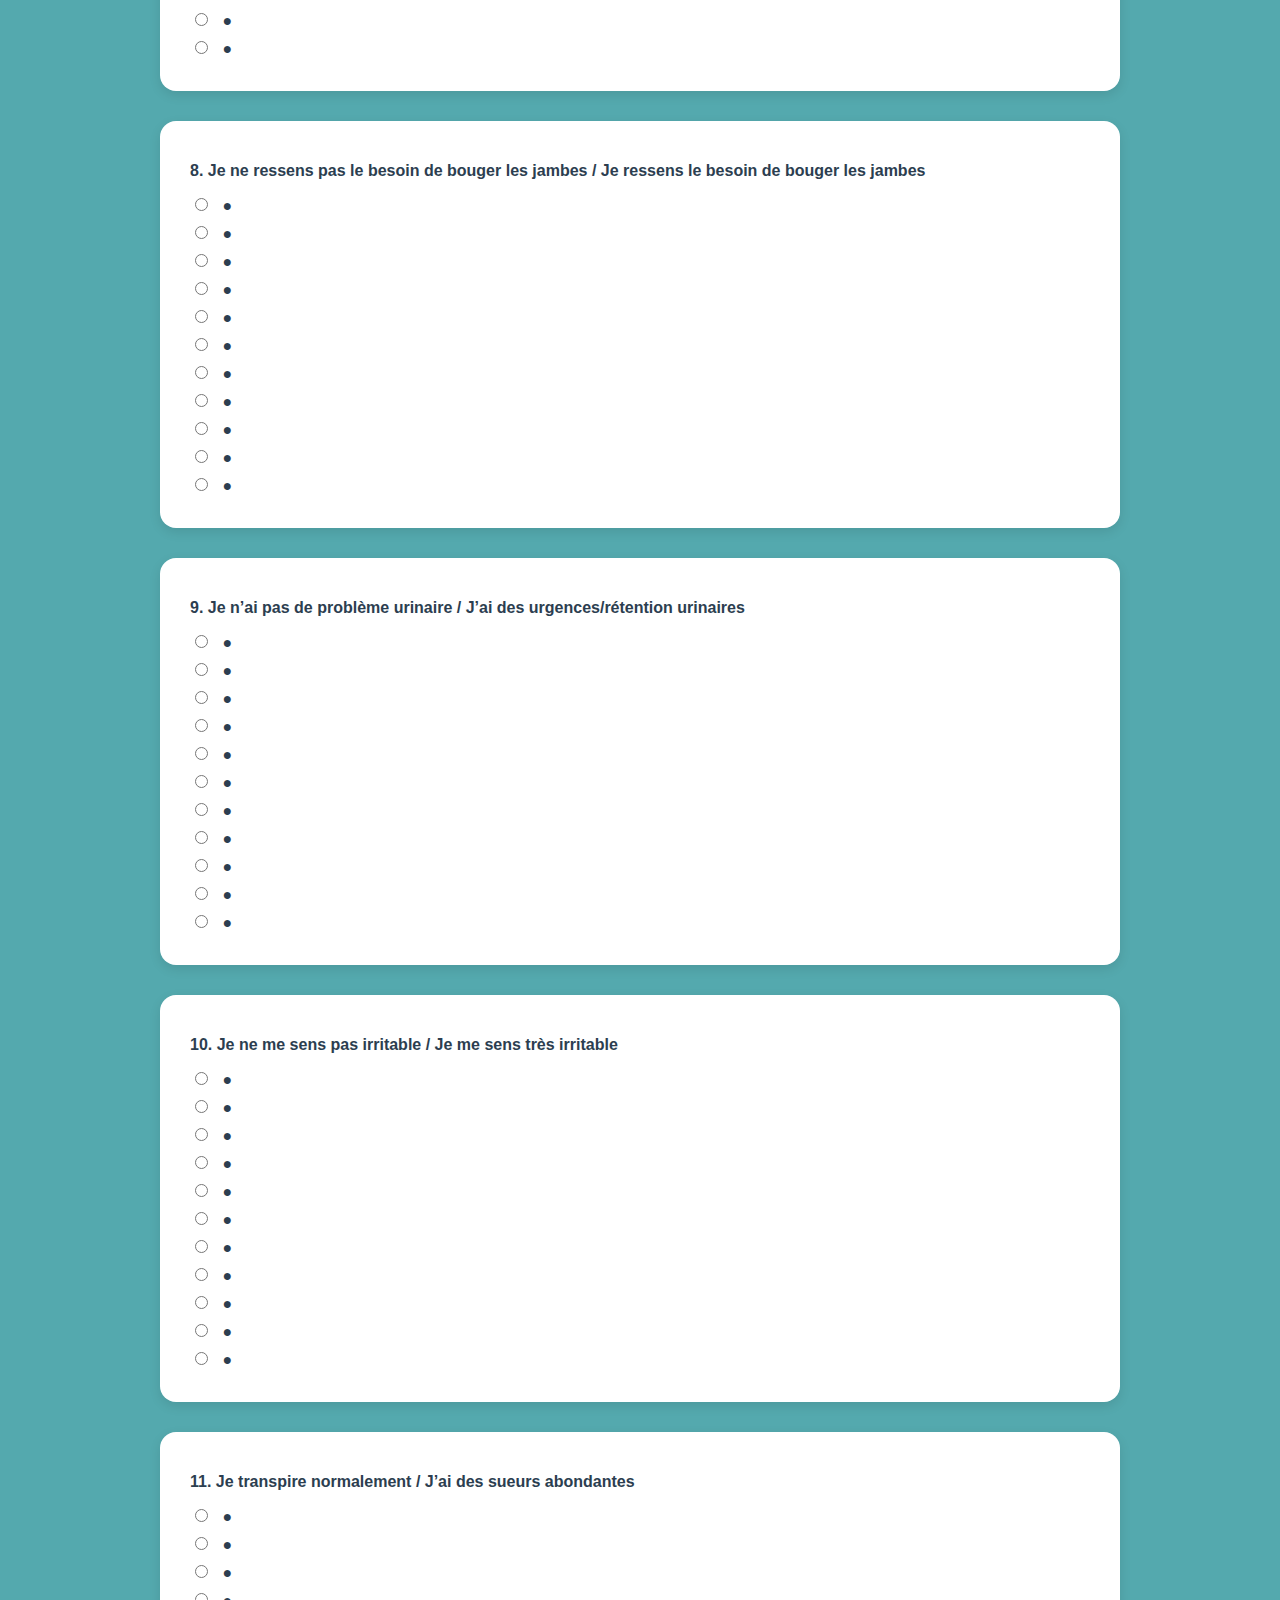
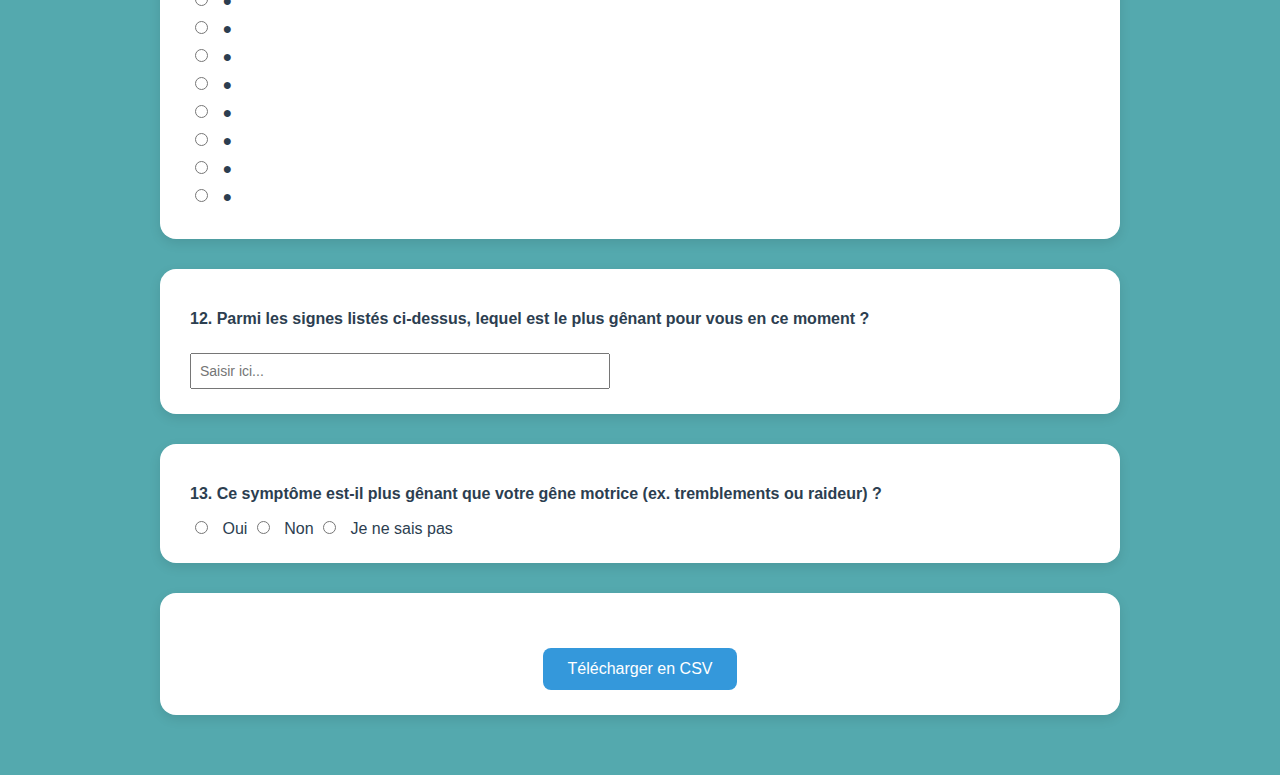
<file: quizz12.html>
<!DOCTYPE html>
<html lang="fr">
<head>
  <meta charset="UTF-8">
  <title>Échelle FNM ON/OFF</title>
  <style>
    body {
      font-family: Arial, sans-serif;
      margin: 0;
      padding: 30px;
      background-color: #54A9AE;
      text-align: center;
      color: #2c3e50;
    }
    h1 {
      margin-bottom: 20px;
    }
    .back-button {
      position: absolute;
      top: 20px;
      left: 20px;
    }
    .back-button a {
      text-decoration: none;
      font-weight: bold;
      color: white;
      background-color: #2c3e50;
      padding: 8px 14px;
      border-radius: 8px;
    }
    .back-button a:hover {
      background-color: #1a242f;
    }
    .id-block, .question, .final {
      background: #ffffff;
      border-radius: 16px;
      box-shadow: 0 4px 12px rgba(0, 0, 0, 0.1);
      padding: 25px 30px;
      margin: 30px auto;
      max-width: 900px;
      text-align: left;
    }
    .question:hover {
      transform: scale(1.01);
    }
    .question p {
      font-weight: bold;
      margin-bottom: 15px;
    }
    .options label {
      display: block;
      margin-bottom: 8px;
      cursor: pointer;
    }
    input[type="radio"] {
      margin-right: 10px;
    }
    input[type="text"], select {
      width: 100%;
      max-width: 400px;
      padding: 8px;
      font-size: 14px;
      margin-top: 10px;
    }
    button {
      background-color: #3498db;
      color: white;
      border: none;
      padding: 12px 25px;
      border-radius: 8px;
      cursor: pointer;
      font-size: 16px;
      margin-top: 30px;
    }
    button:hover {
      background-color: #2980b9;
    }
  </style>
</head>
<body>

<div class="back-button">
  <a href="index.html">← Retour</a>
</div>

<h1>Échelle FNM ON/OFF</h1>

<div class="id-block">
  <label for="patientId">Identifiant Patient :</label><br>
  <input type="text" id="patientId" placeholder="Ex : ABC123" required>
</div>

<form id="fnmForm">
  <div id="questions-container"></div>

  <div class="question">
    <p>12. Parmi les signes listés ci-dessus, lequel est le plus gênant pour vous en ce moment ?</p>
    <input type="text" id="symptome_genant" placeholder="Saisir ici...">
  </div>

  <div class="question">
    <p>13. Ce symptôme est-il plus gênant que votre gêne motrice (ex. tremblements ou raideur) ?</p>
    <label><input type="radio" name="comparaison" value="Oui"> Oui</label>
    <label><input type="radio" name="comparaison" value="Non"> Non</label>
    <label><input type="radio" name="comparaison" value="Je ne sais pas"> Je ne sais pas</label>
  </div>

  <div class="final" style="text-align:center;">
    <button type="button" onclick="generateCSV()">Télécharger en CSV</button>
  </div>
</form>

<script>
  const items = [
    "1. Je suis détendu(e), serein(e) / Je suis très angoissé(e), inquiet(e)",
    "2. J’ai envie de faire des choses / J’ai envie de ne rien faire",
    "3. Je n’ai pas mal / J'ai très mal",
    "4. Je ne suis pas fatigué(e) / Je suis épuisé(e)",
    "5. Je peux me concentrer facilement / Je suis incapable de me concentrer",
    "6. Je ne ressens aucune tristesse / J’ai une grande tristesse, des idées sombres",
    "7. Je n'ai pas de difficulté à respirer / J'ai de grosses difficultés à bien respirer",
    "8. Je ne ressens pas le besoin de bouger les jambes / Je ressens le besoin de bouger les jambes",
    "9. Je n’ai pas de problème urinaire / J’ai des urgences/rétention urinaires",
    "10. Je ne me sens pas irritable / Je me sens très irritable",
    "11. Je transpire normalement / J’ai des sueurs abondantes"
  ];

  const container = document.getElementById("questions-container");

  items.forEach((text, index) => {
    const div = document.createElement("div");
    div.classList.add("question");
    div.innerHTML = `<p>${text}</p><div class="options">` +
      Array.from({length: 11}, (_, val) => `
        <label><input type="radio" name="q${index}" value="${val}"> ●</label>
      `).join("") + `</div>`;
    container.appendChild(div);
  });

  function generateCSV() {
    const patientId = document.getElementById("patientId").value.trim();
    if (!patientId) {
      alert("Veuillez renseigner l'identifiant patient.");
      return;
    }

    let csv = `Identifiant;${patientId}\n\nNuméro;Question;Réponse\n`;
    items.forEach((question, i) => {
      const radios = document.getElementsByName(`q${i}`);
      let selected = "Non répondu";
      radios.forEach(r => { if (r.checked) selected = r.value; });
      csv += `"${i + 1}";"${question}";"${selected}"\n`;
    });

    const symptome = document.getElementById("symptome_genant").value.trim() || "Non répondu";
    const comp = document.querySelector('input[name="comparaison"]:checked');
    const compVal = comp ? comp.value : "Non répondu";

    csv += `"12";"Signe le plus gênant actuellement";"${symptome}"\n`;
    csv += `"13";"Symptôme plus gênant que gêne motrice";"${compVal}"\n`;

    const BOM = "\uFEFF";
    const blob = new Blob([BOM + csv], { type: 'text/csv;charset=utf-8;' });
    const link = document.createElement("a");
    link.href = URL.createObjectURL(blob);
    link.download = `${patientId}_FNM_ON_OFF.csv`;
    document.body.appendChild(link);
    link.click();
    document.body.removeChild(link);
  }
</script>
</body>
</html>
</file>
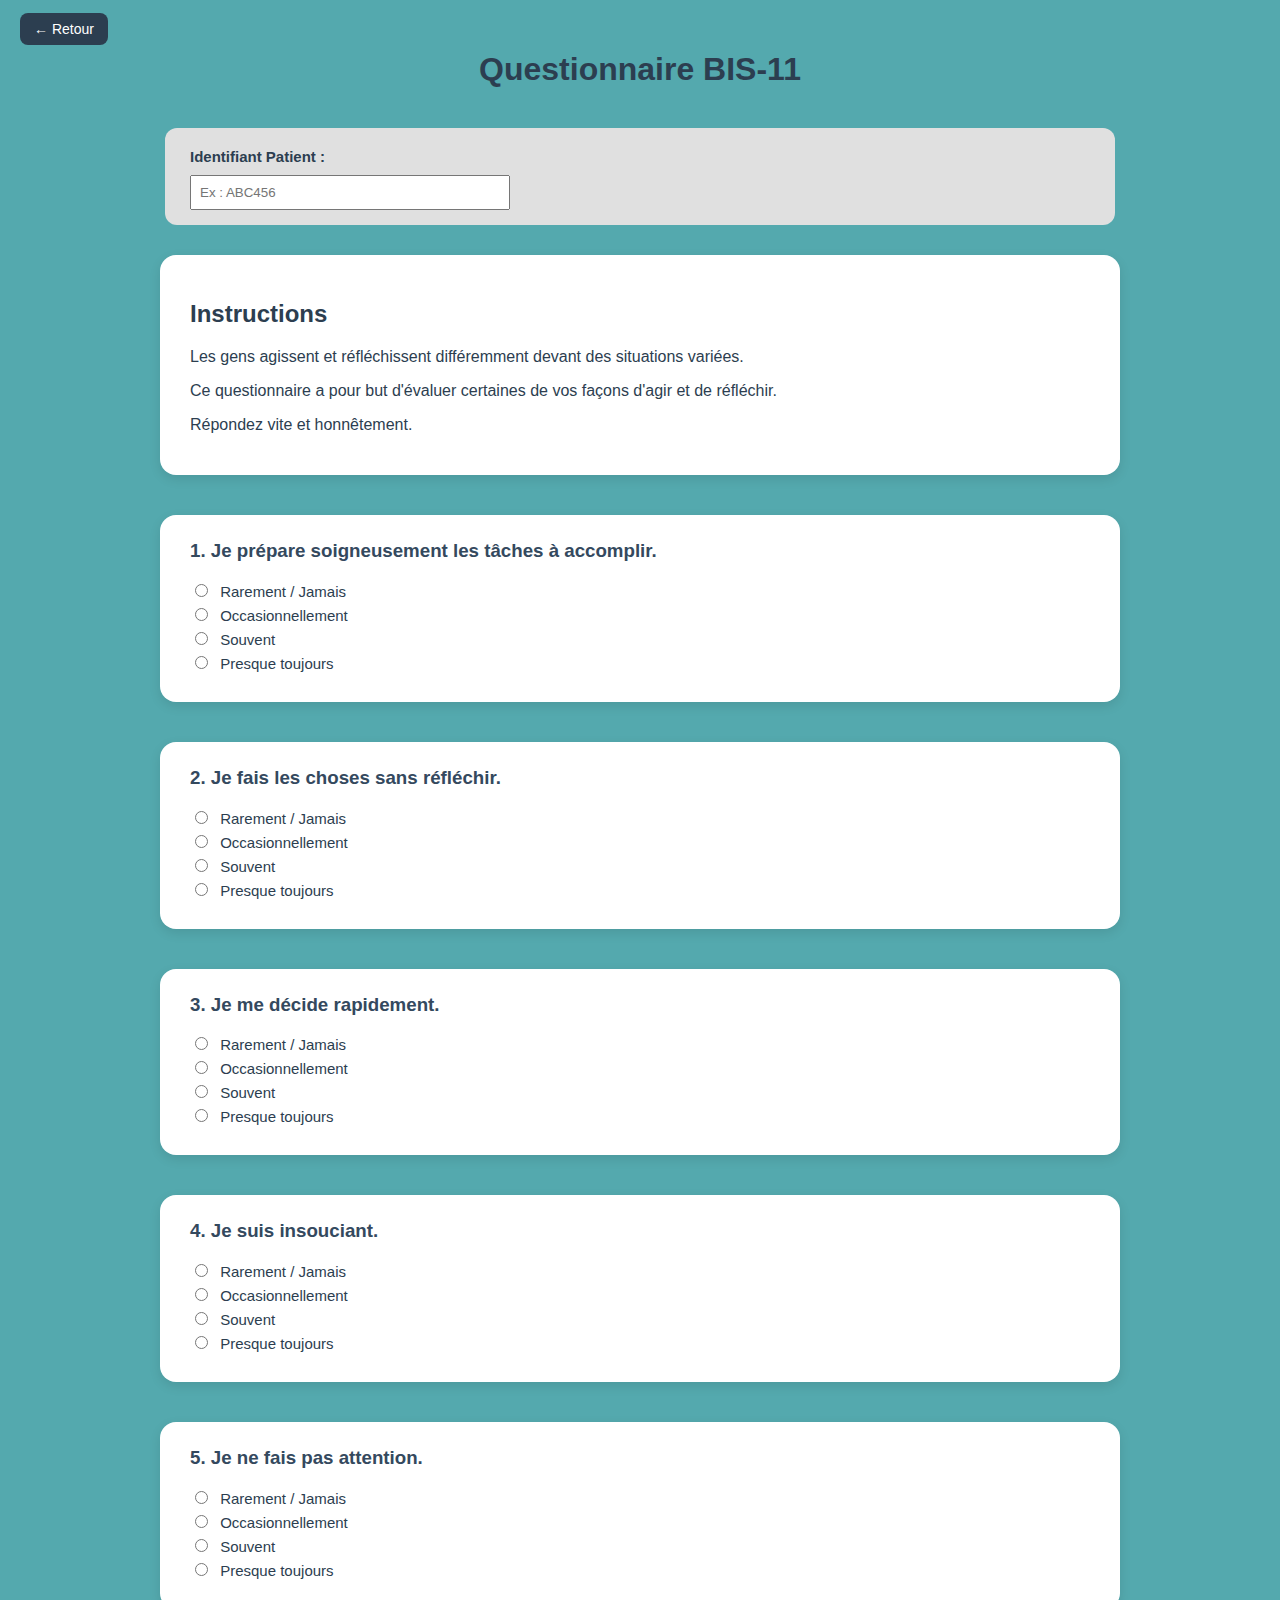
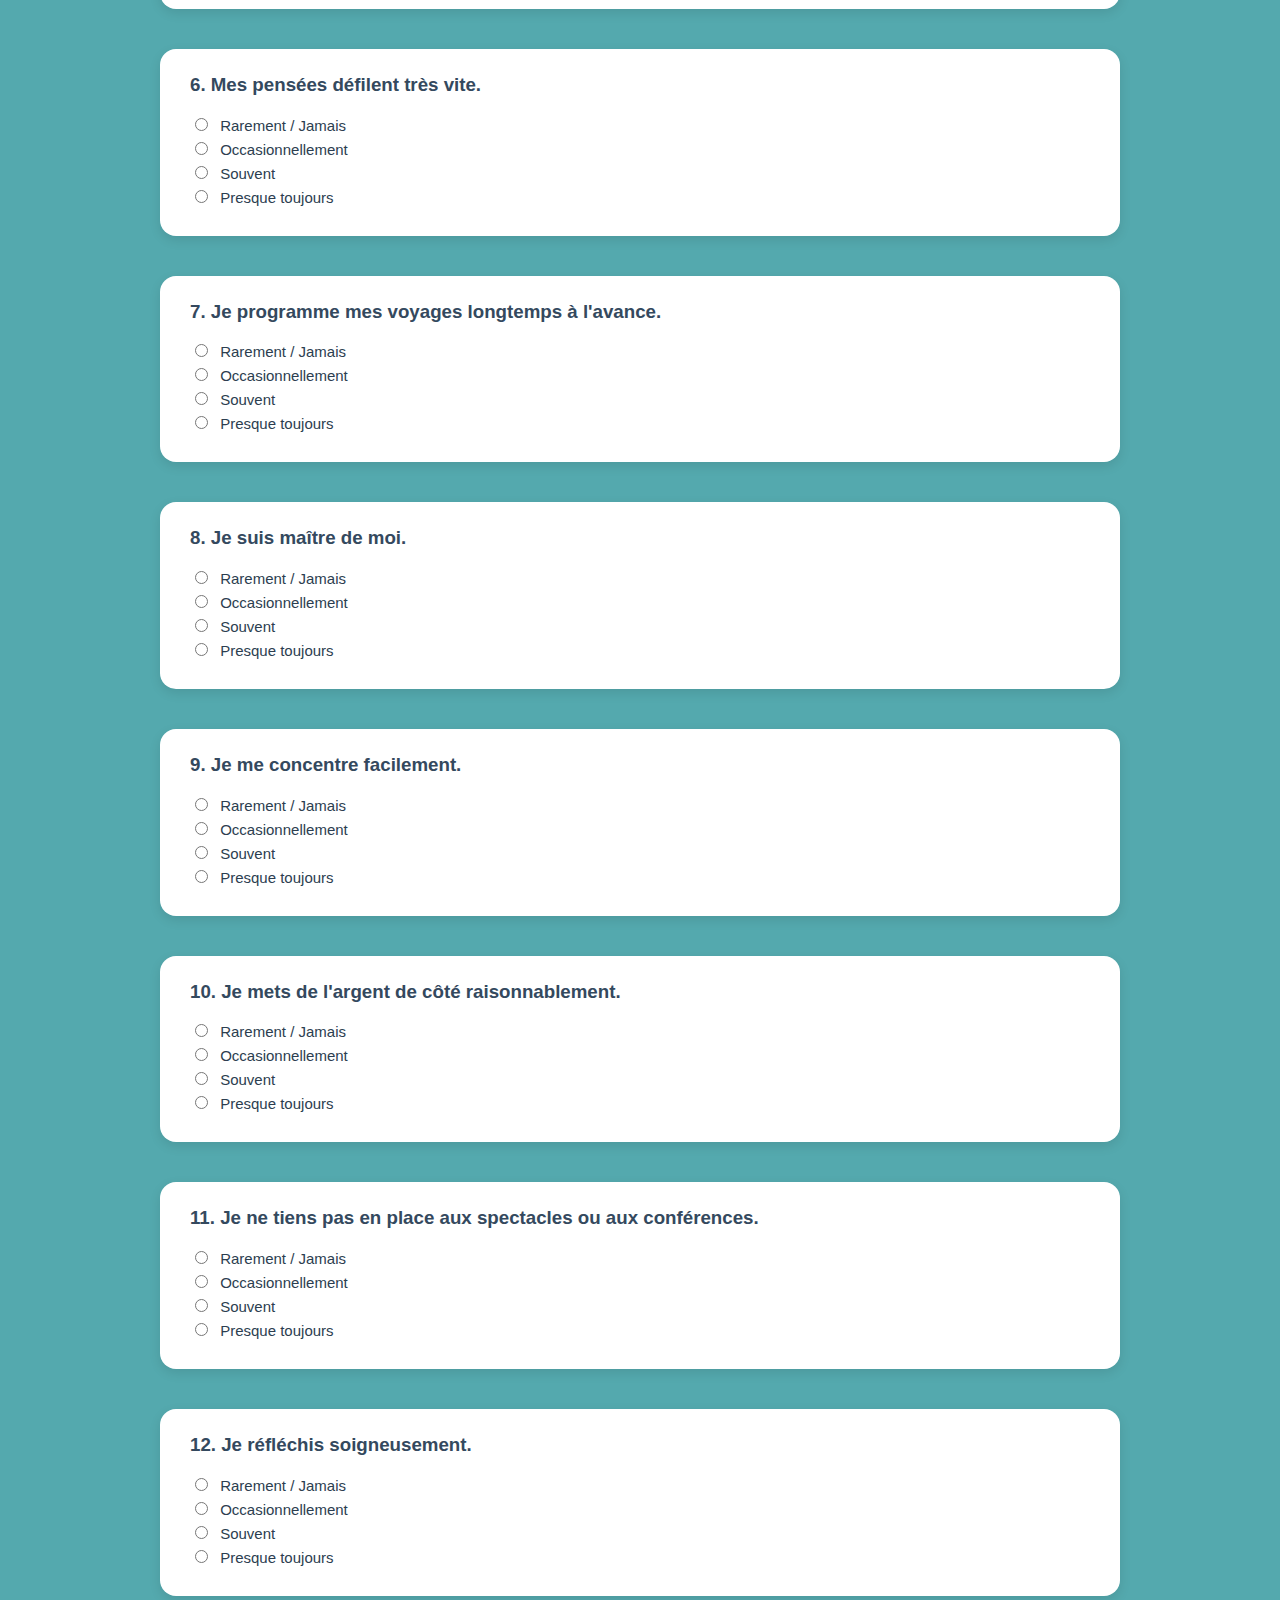
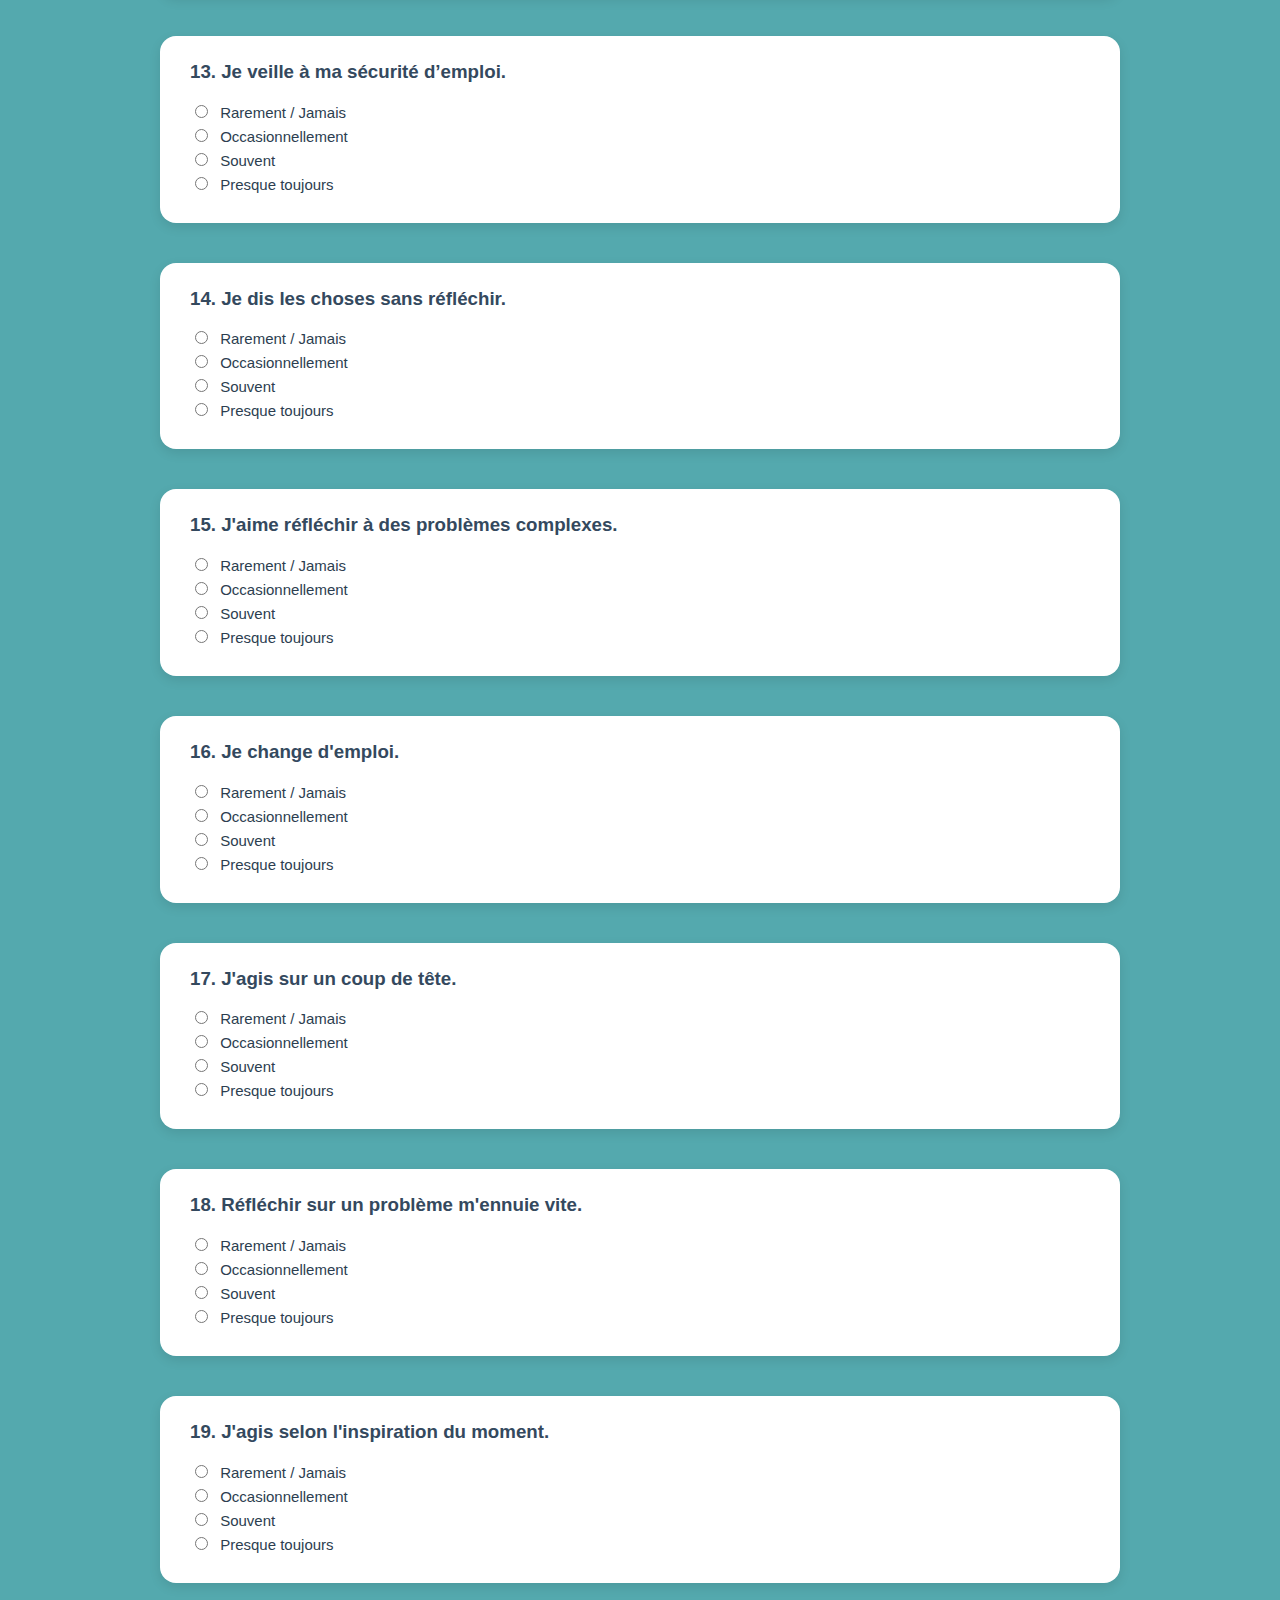
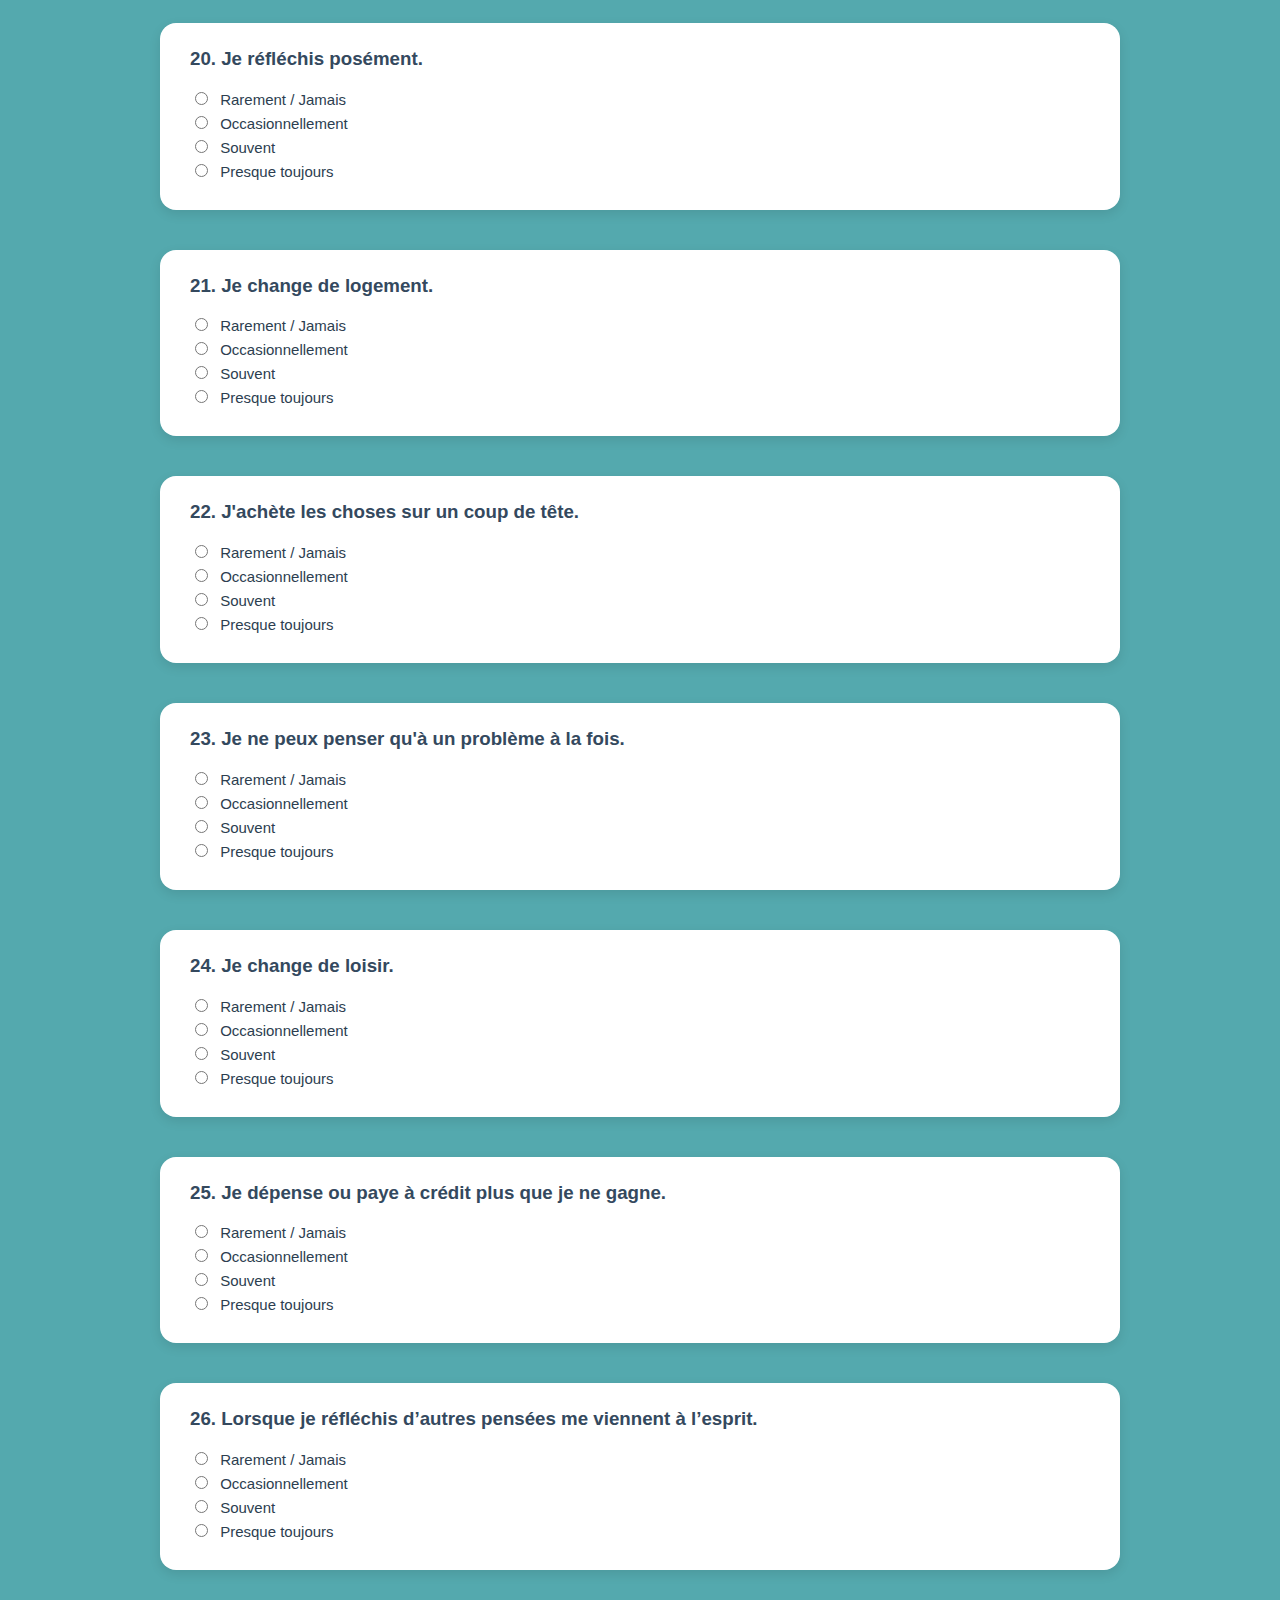
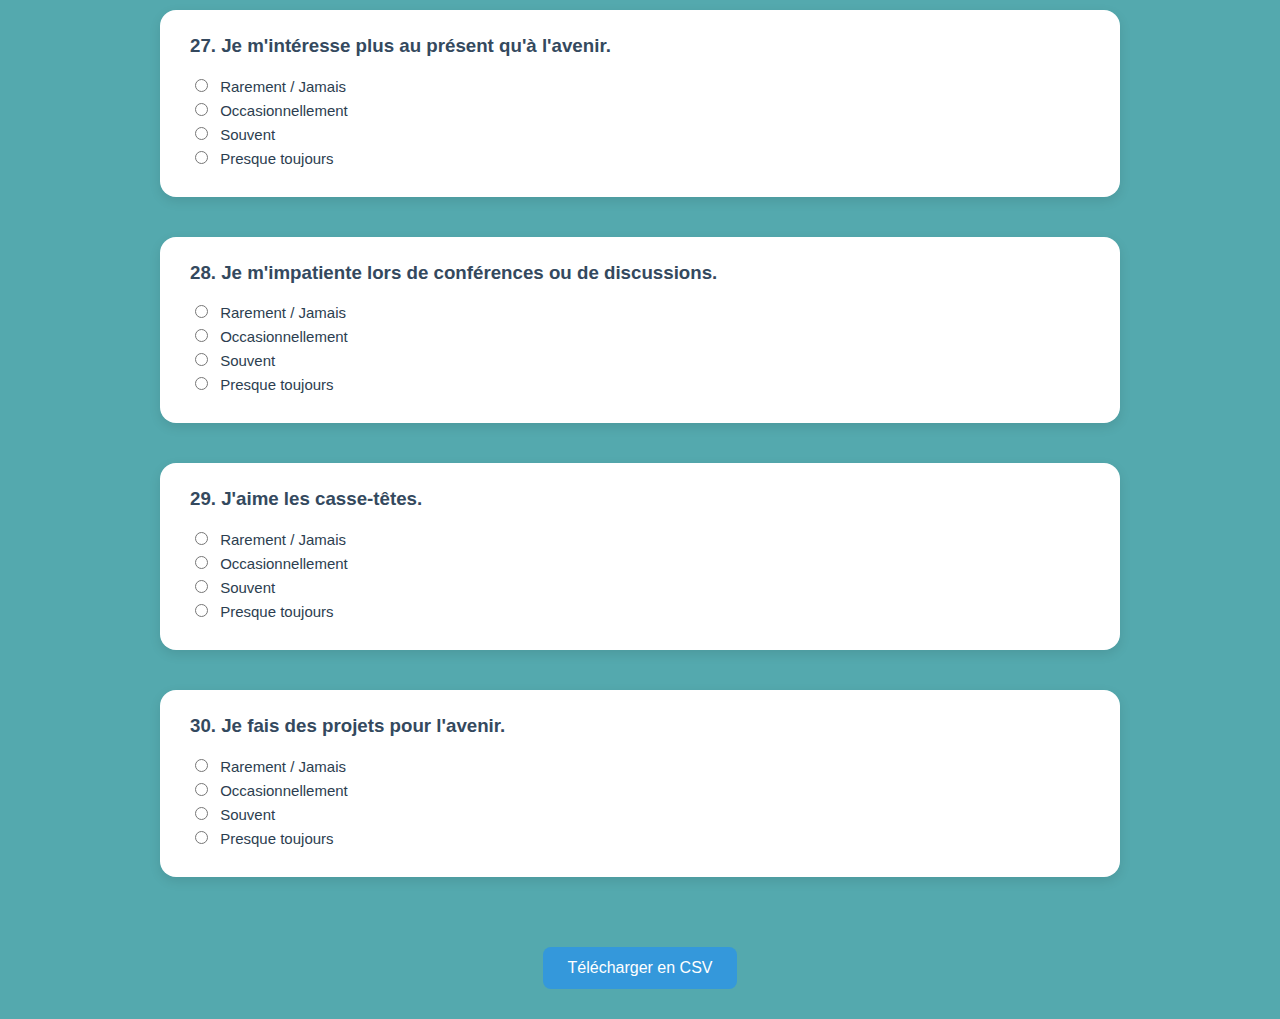
<file: quizz13.html>
<!DOCTYPE html>
<html lang="fr">
<head>
  <meta charset="UTF-8">
  <title>Questionnaire BIS-11</title>
  <style>
    body {
      font-family: Arial, sans-serif;
      margin: 0;
      padding: 30px;
      background-color: #54A9AE;
      text-align: center;
      color: #2c3e50;
    }

    h1 {
      text-align: center;
      margin-bottom: 40px;
      font-size: 32px;
      color: #2c3e50;
    }

    .retour {
      position: absolute;
      top: 20px;
      left: 20px;
    }

    .retour a {
      text-decoration: none;
      color: #ffffff;
      background-color: #2c3e50;
      padding: 8px 14px;
      border-radius: 8px;
      font-size: 14px;
      transition: background-color 0.3s ease;
    }

    .retour a:hover {
      background-color: #1a242f;
    }

    .identifiant {
      background: #e0e0e0;
      padding: 15px 25px;
      border-radius: 12px;
      text-align: left;
      max-width: 900px;
      margin: 0 auto 30px;
    }

    .identifiant label { font-weight: bold; }
    .identifiant input {
      width: 300px;
      padding: 8px;
      margin-top: 5px;
    }

    .instruction {
      background: #ffffff;
      border-radius: 16px;
      box-shadow: 0 4px 12px rgba(0,0,0,0.1);
      padding: 25px 30px;
      margin: 30px auto;
      max-width: 900px;
      text-align: left;
    }

    .question-block {
      background: #ffffff;
      border-radius: 16px;
      box-shadow: 0 4px 12px rgba(0, 0, 0, 0.1);
      padding: 25px 30px;
      margin: 40px auto;
      max-width: 900px;
      text-align: left;
      transition: transform 0.2s ease;
    }

    .question-block:hover { transform: scale(1.01); }

    .question-block h3 {
      margin-top: 0;
      color: #34495e;
    }

    label {
      display: block;
      margin: 5px 0;
      cursor: pointer;
      font-size: 15px;
    }

    input[type="radio"] { margin-right: 8px; }

    button {
      background-color: #3498db;
      color: white;
      border: none;
      padding: 12px 25px;
      border-radius: 8px;
      cursor: pointer;
      font-size: 16px;
      margin-top: 30px;
      transition: background-color 0.3s ease;
    }

    button:hover { background-color: #2980b9; }
  </style>
</head>
<body>
  <div class="retour">
    <a href="index.html">← Retour</a>
  </div>

  <h1>Questionnaire BIS-11</h1>

  <div class="identifiant">
    <label for="identifiant">Identifiant Patient :</label>
    <input type="text" id="identifiant" placeholder="Ex : ABC456">
  </div>

  <div class="instruction">
    <h2>Instructions</h2>
    <p>Les gens agissent et réfléchissent différemment devant des situations variées.</p>
    <p>Ce questionnaire a pour but d'évaluer certaines de vos façons d'agir et de réfléchir.</p>
    <p>Répondez vite et honnêtement.</p>
  </div>

  <form id="bisForm">
    <div id="questions"></div>
    <button type="button" onclick="generateCSV()">Télécharger en CSV</button>
  </form>

  <script>
    const questions = [
      "Je prépare soigneusement les tâches à accomplir.",
      "Je fais les choses sans réfléchir.",
      "Je me décide rapidement.",
      "Je suis insouciant.",
      "Je ne fais pas attention.",
      "Mes pensées défilent très vite.",
      "Je programme mes voyages longtemps à l'avance.",
      "Je suis maître de moi.",
      "Je me concentre facilement.",
      "Je mets de l'argent de côté raisonnablement.",
      "Je ne tiens pas en place aux spectacles ou aux conférences.",
      "Je réfléchis soigneusement.",
      "Je veille à ma sécurité d’emploi.",
      "Je dis les choses sans réfléchir.",
      "J'aime réfléchir à des problèmes complexes.",
      "Je change d'emploi.",
      "J'agis sur un coup de tête.",
      "Réfléchir sur un problème m'ennuie vite.",
      "J'agis selon l'inspiration du moment.",
      "Je réfléchis posément.",
      "Je change de logement.",
      "J'achète les choses sur un coup de tête.",
      "Je ne peux penser qu'à un problème à la fois.",
      "Je change de loisir.",
      "Je dépense ou paye à crédit plus que je ne gagne.",
      "Lorsque je réfléchis d’autres pensées me viennent à l’esprit.",
      "Je m'intéresse plus au présent qu'à l'avenir.",
      "Je m'impatiente lors de conférences ou de discussions.",
      "J'aime les casse-têtes.",
      "Je fais des projets pour l'avenir."
    ];

    const reversedItems = [1,7,8,9,10,12,13,15,20,29,30]; // inversées
    const choices = [
      "Rarement / Jamais",
      "Occasionnellement",
      "Souvent",
      "Presque toujours"
    ];

    const container = document.getElementById("questions");
    questions.forEach((q, idx) => {
      const div = document.createElement("div");
      div.classList.add("question-block");
      div.innerHTML = `<h3>${idx + 1}. ${q}</h3>` +
        choices.map((choice, i) =>
          `<label><input type="radio" name="q${idx}" value="${i + 1}"> ${choice}</label>`
        ).join("");
      container.appendChild(div);
    });

    function generateCSV() {
      const id = document.getElementById("identifiant").value.trim();
      if (!id) {
        alert("Veuillez renseigner l'identifiant patient.");
        return;
      }

      let csv = `Identifiant;${id}\nNuméro;Question;Réponse\n`;

      questions.forEach((q, idx) => {
        const radios = document.getElementsByName(`q${idx}`);
        let selected = "Non répondu";
        radios.forEach(r => { if (r.checked) selected = r.value; });

        if (selected !== "Non répondu" && reversedItems.includes(idx + 1)) {
          selected = 5 - selected; // inversion échelle 1–4
        }

        csv += `"${idx + 1}";"${q}";"${selected}"\n`;
      });

      const BOM = "\uFEFF";
      const blob = new Blob([BOM + csv], { type: 'text/csv;charset=utf-8;' });
      const link = document.createElement("a");
      link.href = URL.createObjectURL(blob);
      link.download = `${id}_BIS11_resultats.csv`;
      document.body.appendChild(link);
      link.click();
      document.body.removeChild(link);
    }
  </script>
</body>
</html>
</file>
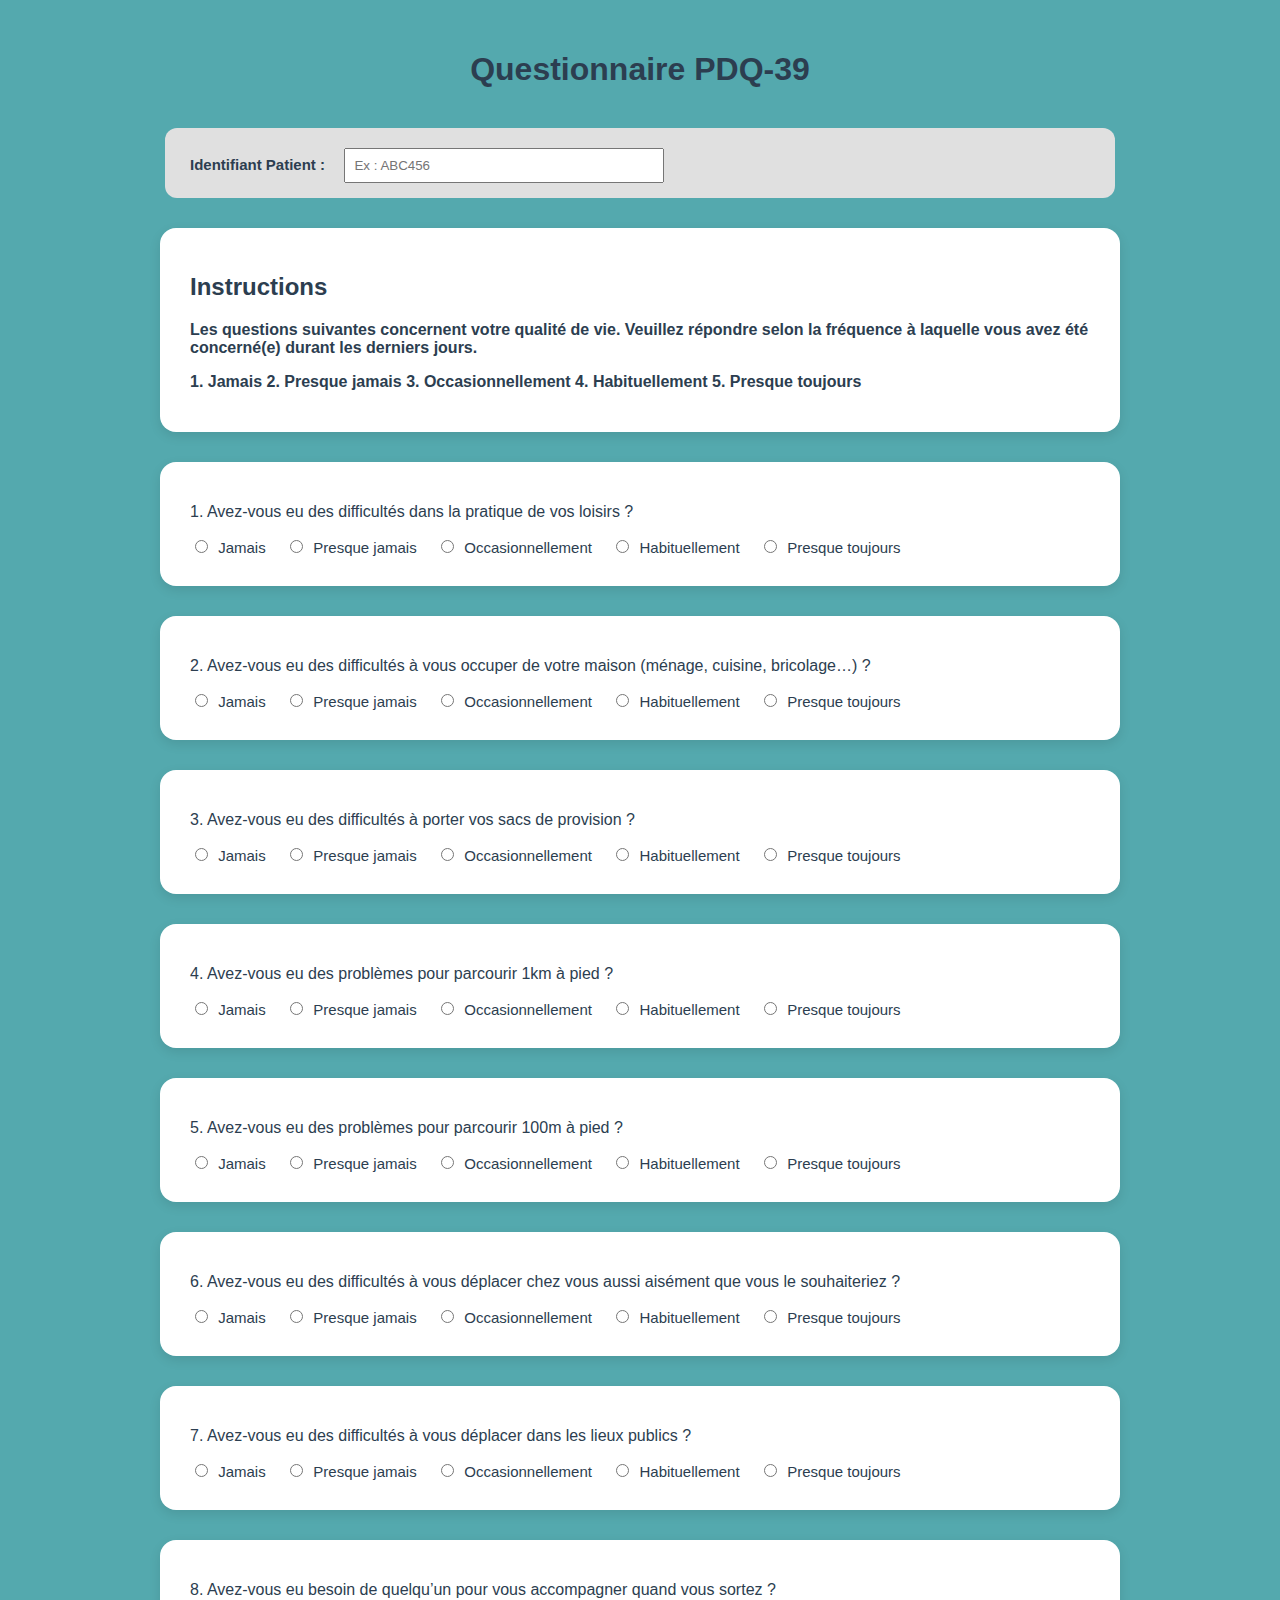
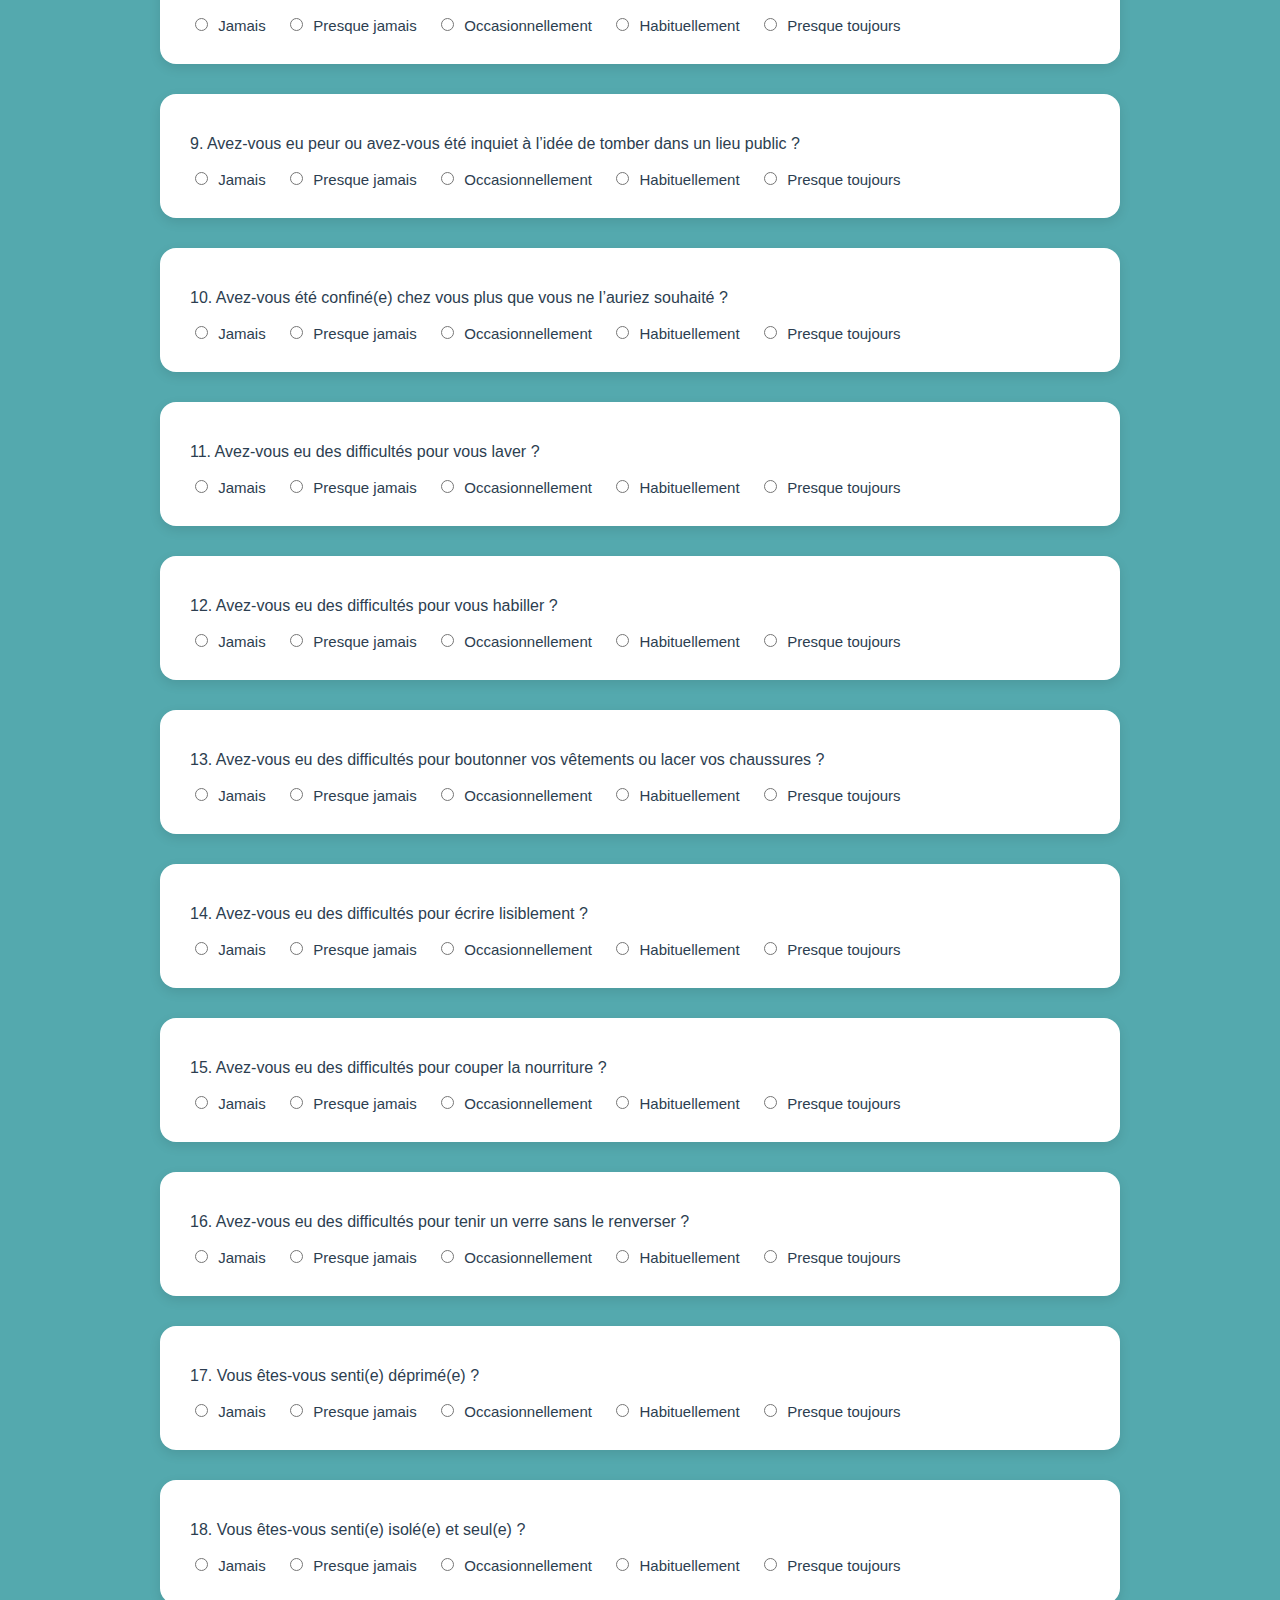
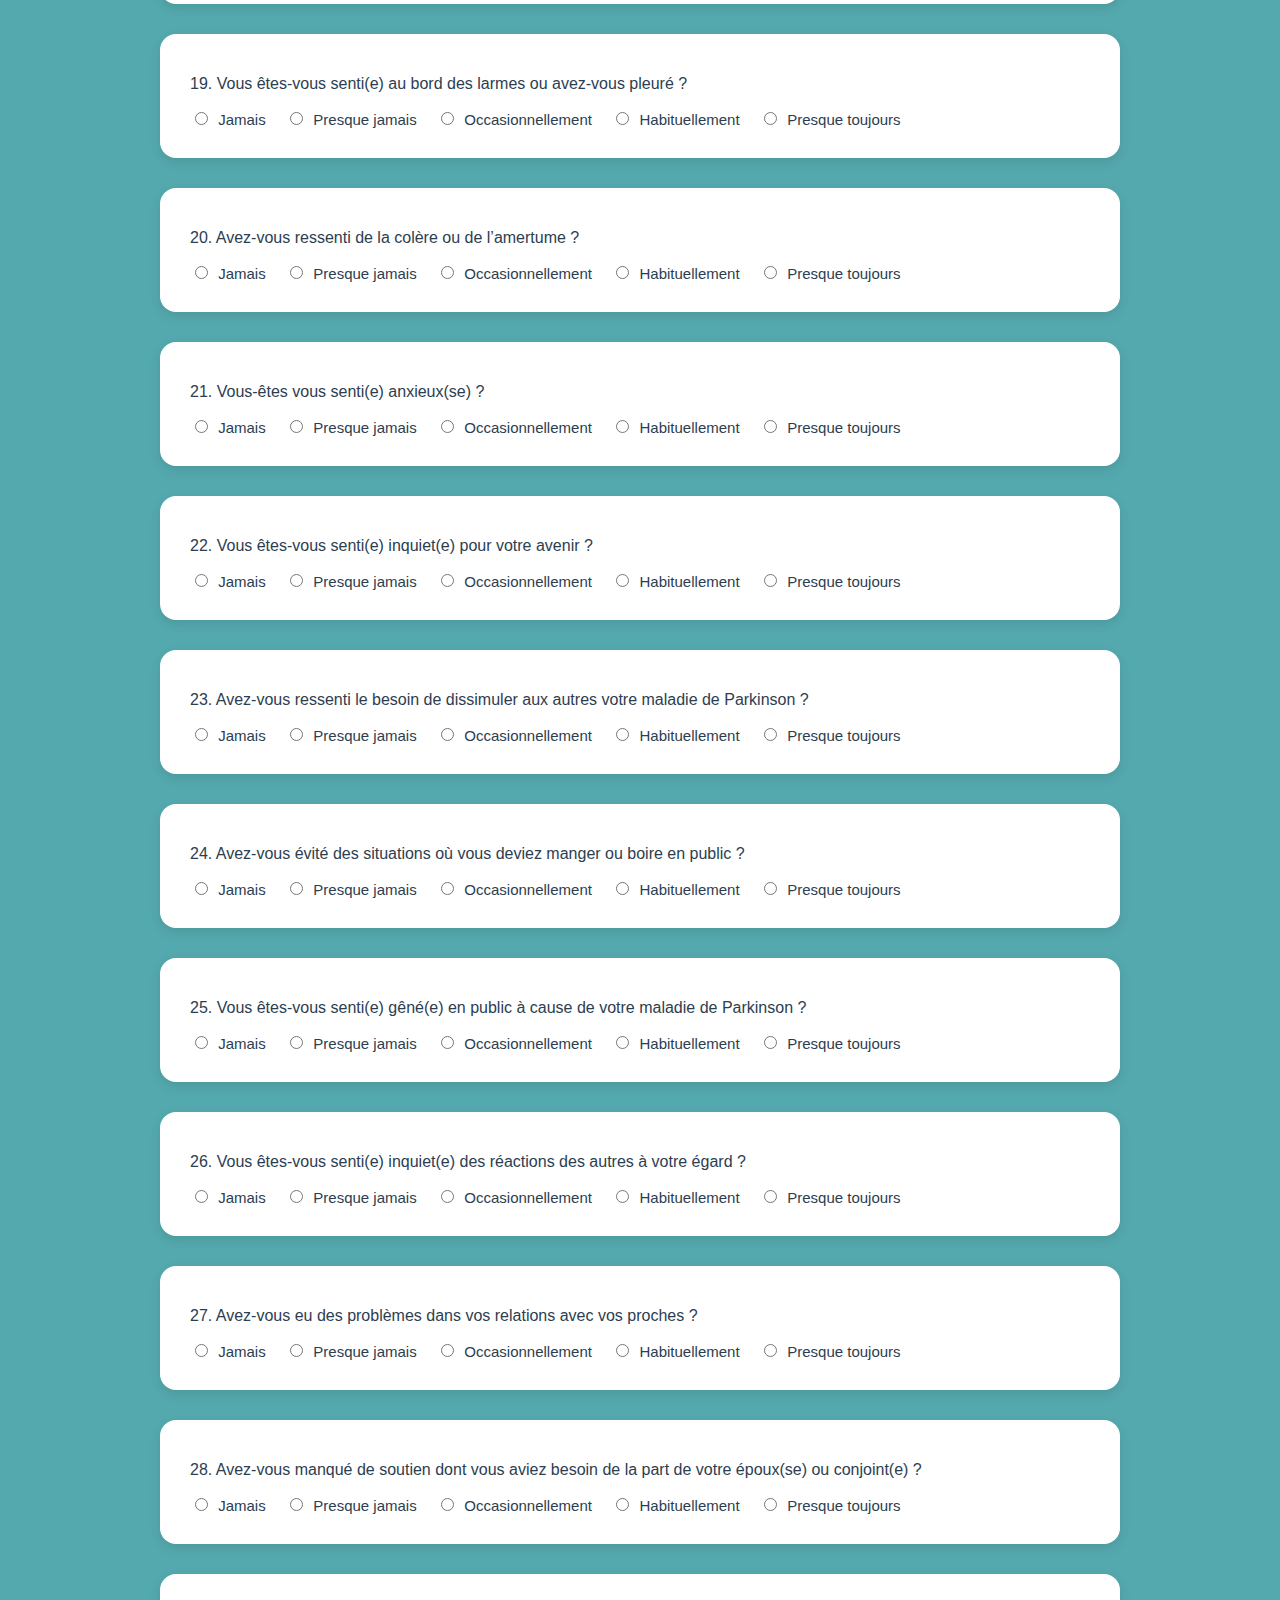
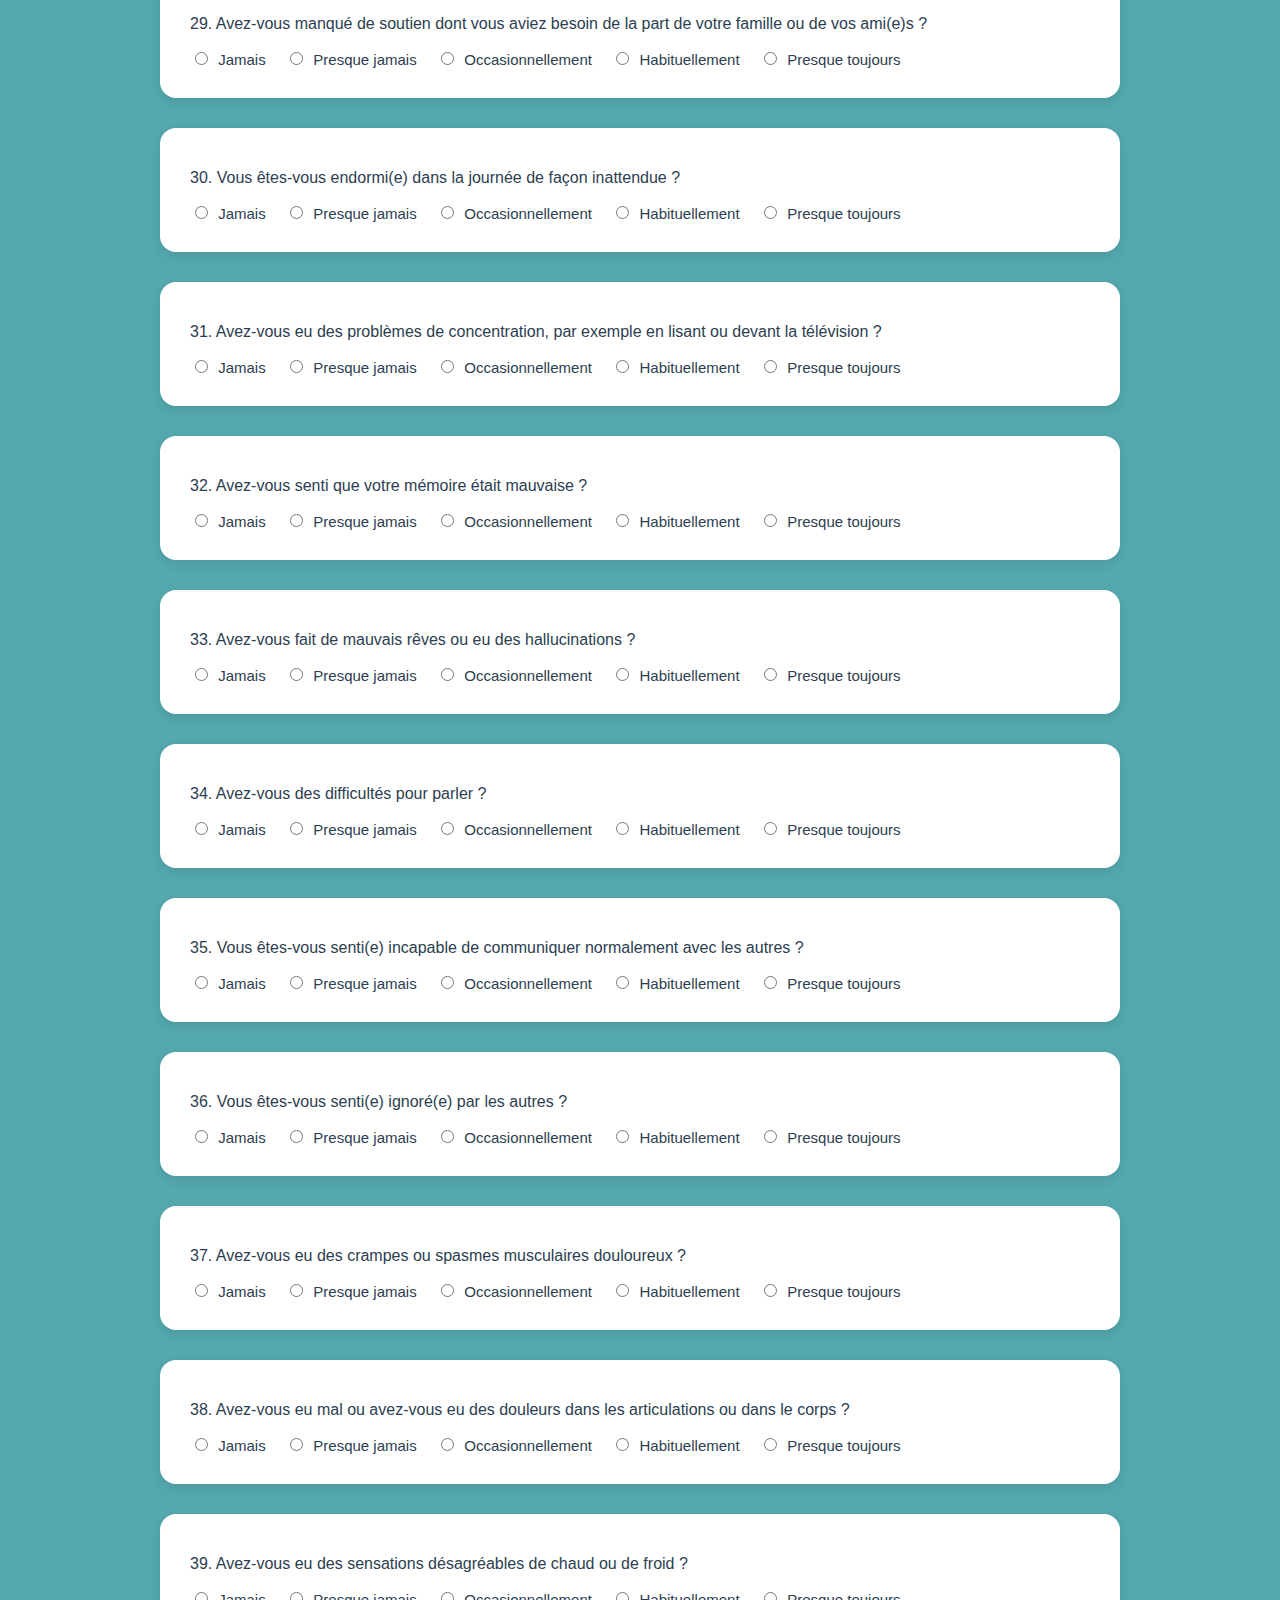
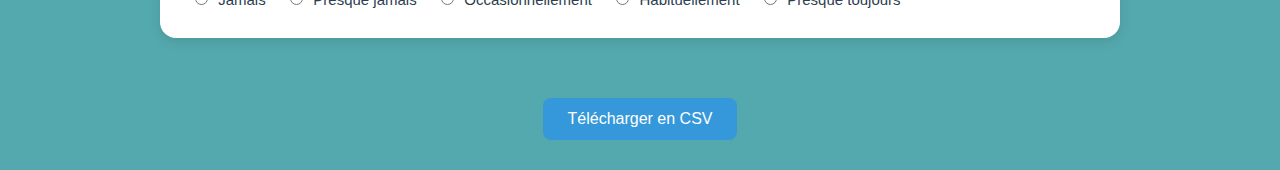
<file: quizz2.html>
<!DOCTYPE html>
<html lang="fr">
<head>
    <meta charset="UTF-8">
    <title>Questionnaire PDQ-39</title>
    <style>
        body {
            font-family: Arial, sans-serif;
            margin: 0;
            padding: 30px;
            background-color: #54A9AE;
            text-align: center;
            color: #2c3e50;
        }

        h1 {
            text-align: center;
            margin-bottom: 40px;
            font-size: 32px;
            color: #2c3e50;
        }

        .identifiant {
            background: #e0e0e0;
            padding: 15px 25px;
            border-radius: 12px;
            text-align: left;
            max-width: 900px;
            margin: 0 auto 30px;
        }

        .identifiant label { font-weight: bold; }
        .identifiant input {
            width: 300px;
            padding: 8px;
            margin-top: 5px;
        }

        .instruction {
            background: #ffffff;
            border-radius: 16px;
            box-shadow: 0 4px 12px rgba(0,0,0,0.1);
            padding: 25px 30px;
            margin: 30px auto;
            max-width: 900px;
            text-align: left;
        }

        .question-block {
            background: #ffffff;
            border-radius: 16px;
            box-shadow: 0 4px 12px rgba(0, 0, 0, 0.1);
            padding: 25px 30px;
            margin: 30px auto;
            max-width: 900px;
            text-align: left;
            transition: transform 0.2s ease;
        }

        .question-block:hover {
            transform: scale(1.01);
            box-shadow: 0 8px 24px rgba(0, 0, 0, 0.2);
        }

        .sub-question {
            margin-left: 10px;
            margin-bottom: 25px;
        }

        .sub-question p {
            font-weight: bold;
            margin-bottom: 10px;
            font-size: 16px;
        }

        label {
            display: inline-block;
            margin-right: 15px;
            margin-bottom: 5px;
            cursor: pointer;
            font-size: 15px;
        }

        input[type="radio"] {
            margin-right: 6px;
        }

        button {
            background-color: #3498db;
            color: white;
            border: none;
            padding: 12px 25px;
            border-radius: 8px;
            cursor: pointer;
            font-size: 16px;
            margin-top: 30px;
            transition: background-color 0.3s ease;
        }

        button:hover {
            background-color: #2980b9;
        }
    </style>
</head>
<body>
    <h1>Questionnaire PDQ-39</h1>

    <div class="identifiant">
        <label for="identifiant">Identifiant Patient :</label>
        <input type="text" id="identifiant" placeholder="Ex : ABC456">
    </div>

    <div class="instruction">
        <h2>Instructions</h2>
        <p><strong>Les questions suivantes concernent votre qualité de vie. Veuillez répondre selon la fréquence à laquelle vous avez été concerné(e) durant les derniers jours.</strong></p>
        <p><strong>1. Jamais 2. Presque jamais 3. Occasionnellement 4. Habituellement 5. Presque toujours</strong></p>
    </div>

    <form id="quizForm">
        <div id="questions"></div>
        <button type="button" onclick="generateCSV()">Télécharger en CSV</button>
    </form>

    <script>
        const questions = [
            "Avez-vous eu des difficultés dans la pratique de vos loisirs ?",
            "Avez-vous eu des difficultés à vous occuper de votre maison (ménage, cuisine, bricolage…) ?",
            "Avez-vous eu des difficultés à porter vos sacs de provision ?",
            "Avez-vous eu des problèmes pour parcourir 1km à pied ?",
            "Avez-vous eu des problèmes pour parcourir 100m à pied ?",
            "Avez-vous eu des difficultés à vous déplacer chez vous aussi aisément que vous le souhaiteriez ?",
            "Avez-vous eu des difficultés à vous déplacer dans les lieux publics ?",
            "Avez-vous eu besoin de quelqu’un pour vous accompagner quand vous sortez ?",
            "Avez-vous eu peur ou avez-vous été inquiet à l’idée de tomber dans un lieu public ?",
            "Avez-vous été confiné(e) chez vous plus que vous ne l’auriez souhaité ?",
            "Avez-vous eu des difficultés pour vous laver ?",
            "Avez-vous eu des difficultés pour vous habiller ?",
            "Avez-vous eu des difficultés pour boutonner vos vêtements ou lacer vos chaussures ?",
            "Avez-vous eu des difficultés pour écrire lisiblement ?",
            "Avez-vous eu des difficultés pour couper la nourriture ?",
            "Avez-vous eu des difficultés pour tenir un verre sans le renverser ?",
            "Vous êtes-vous senti(e) déprimé(e) ?",
            "Vous êtes-vous senti(e) isolé(e) et seul(e) ?",
            "Vous êtes-vous senti(e) au bord des larmes ou avez-vous pleuré ?",
            "Avez-vous ressenti de la colère ou de l’amertume ?",
            "Vous-êtes vous senti(e) anxieux(se) ?",
            "Vous êtes-vous senti(e) inquiet(e) pour votre avenir ?",
            "Avez-vous ressenti le besoin de dissimuler aux autres votre maladie de Parkinson ?",
            "Avez-vous évité des situations où vous deviez manger ou boire en public ?",
            "Vous êtes-vous senti(e) gêné(e) en public à cause de votre maladie de Parkinson ?",
            "Vous êtes-vous senti(e) inquiet(e) des réactions des autres à votre égard ?",
            "Avez-vous eu des problèmes dans vos relations avec vos proches ?",
            "Avez-vous manqué de soutien dont vous aviez besoin de la part de votre époux(se) ou conjoint(e) ?",
            "Avez-vous manqué de soutien dont vous aviez besoin de la part de votre famille ou de vos ami(e)s ?",
            "Vous êtes-vous endormi(e) dans la journée de façon inattendue ?",
            "Avez-vous eu des problèmes de concentration, par exemple en lisant ou devant la télévision ?",
            "Avez-vous senti que votre mémoire était mauvaise ?",
            "Avez-vous fait de mauvais rêves ou eu des hallucinations ?",
            "Avez-vous des difficultés pour parler ?",
            "Vous êtes-vous senti(e) incapable de communiquer normalement avec les autres ?",
            "Vous êtes-vous senti(e) ignoré(e) par les autres ?",
            "Avez-vous eu des crampes ou spasmes musculaires douloureux ?",
            "Avez-vous eu mal ou avez-vous eu des douleurs dans les articulations ou dans le corps ?",
            "Avez-vous eu des sensations désagréables de chaud ou de froid ?"
        ];

        const container = document.getElementById('questions');
        questions.forEach((q, i) => {
            const div = document.createElement('div');
            div.classList.add('question-block');
            div.innerHTML = `<p>${i + 1}. ${q}</p>
                <label><input type="radio" name="q${i}" value="1"> Jamais</label>
                <label><input type="radio" name="q${i}" value="2"> Presque jamais</label>
                <label><input type="radio" name="q${i}" value="3"> Occasionnellement</label>
                <label><input type="radio" name="q${i}" value="4"> Habituellement</label>
                <label><input type="radio" name="q${i}" value="5"> Presque toujours</label>`;
            container.appendChild(div);
        });

        function generateCSV() {
            const id = document.getElementById("identifiant").value.trim();
            if (!id) {
                alert("Veuillez renseigner l'identifiant patient avant d’exporter.");
                return;
            }

            let csvContent = `Identifiant;${id}\n\nNuméro;Question;Réponse\n`;
            questions.forEach((q, i) => {
                const radios = document.getElementsByName(`q${i}`);
                let selected = "Non répondu";
                radios.forEach(r => { if (r.checked) selected = r.value; });

                csvContent += `"${i + 1}";"${q}";"${selected}"\n`;
            });

            const BOM = "\uFEFF";
            const blob = new Blob([BOM + csvContent], { type: 'text/csv;charset=utf-8;' });
            const link = document.createElement("a");
            link.href = URL.createObjectURL(blob);
            link.download = `${id}_PDQ39_resultats.csv`;
            document.body.appendChild(link);
            link.click();
            document.body.removeChild(link);
        }
    </script>
</body>
</html>
</file>
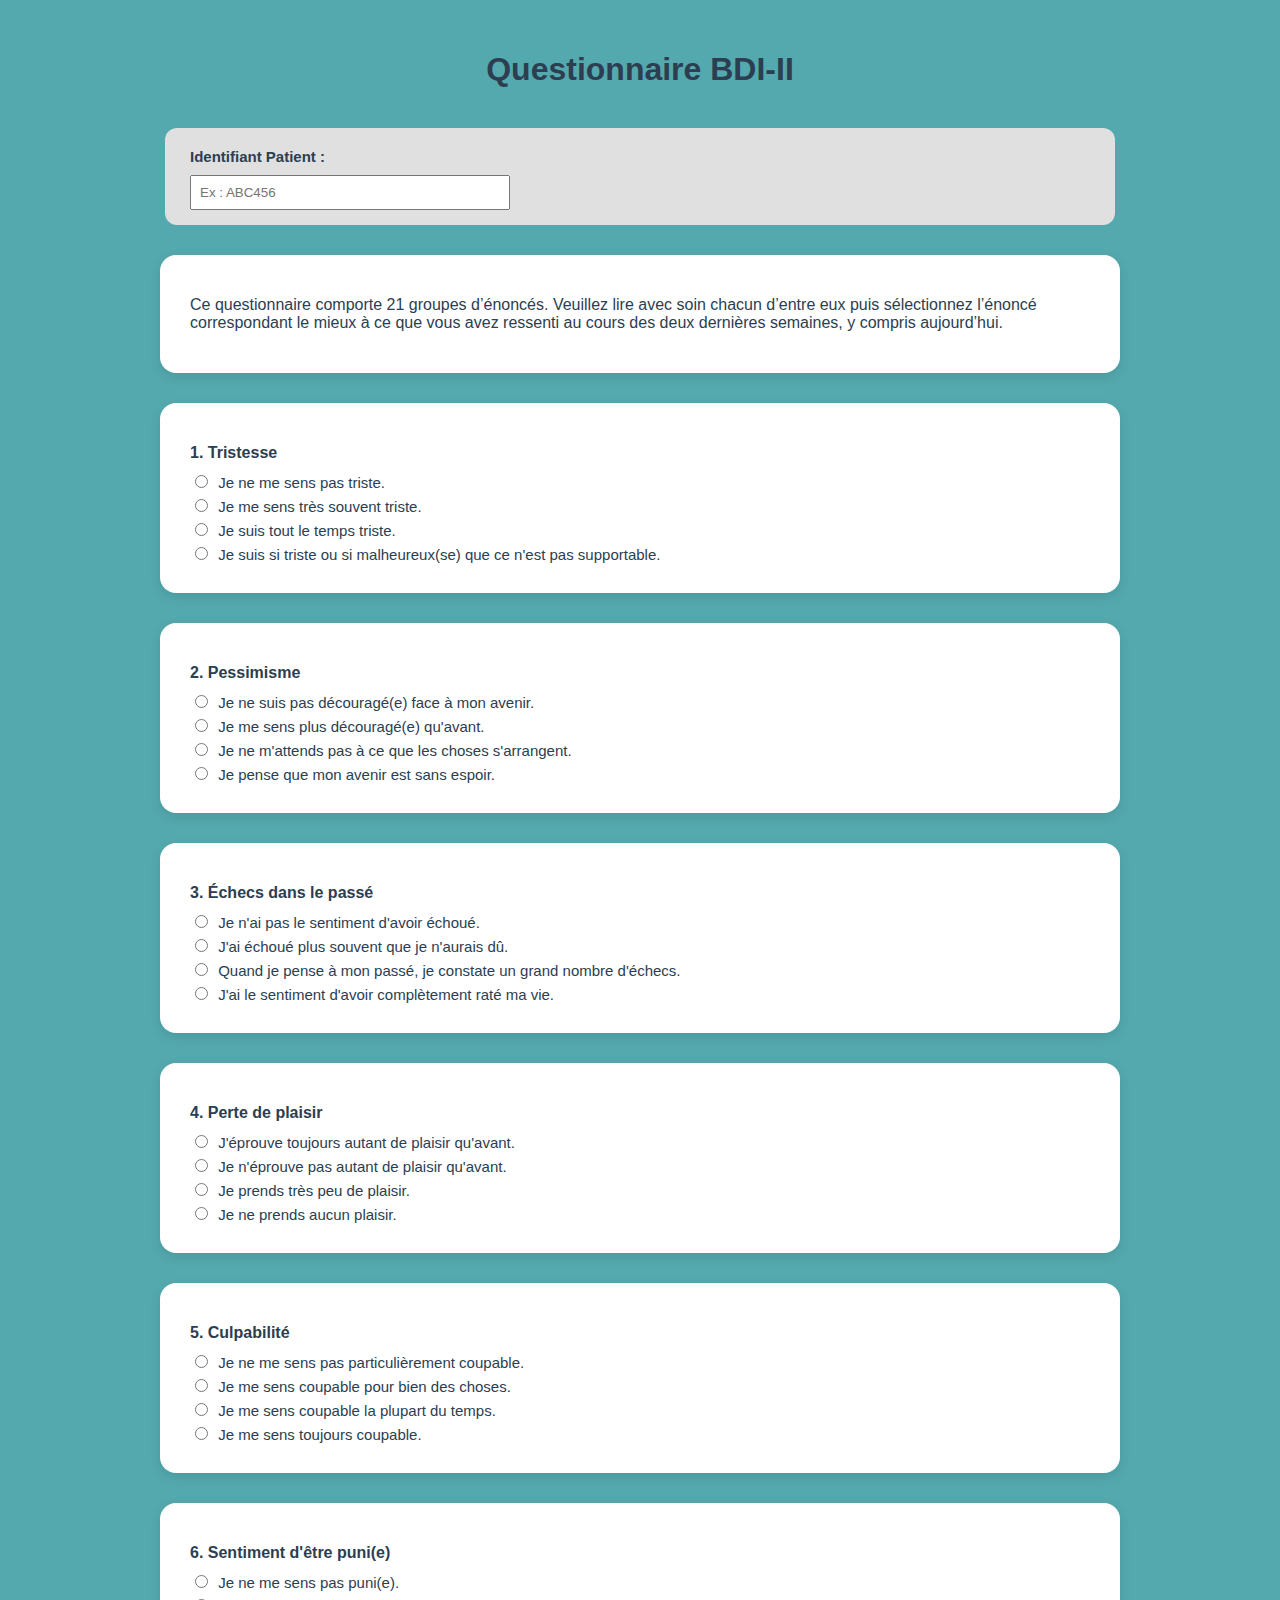
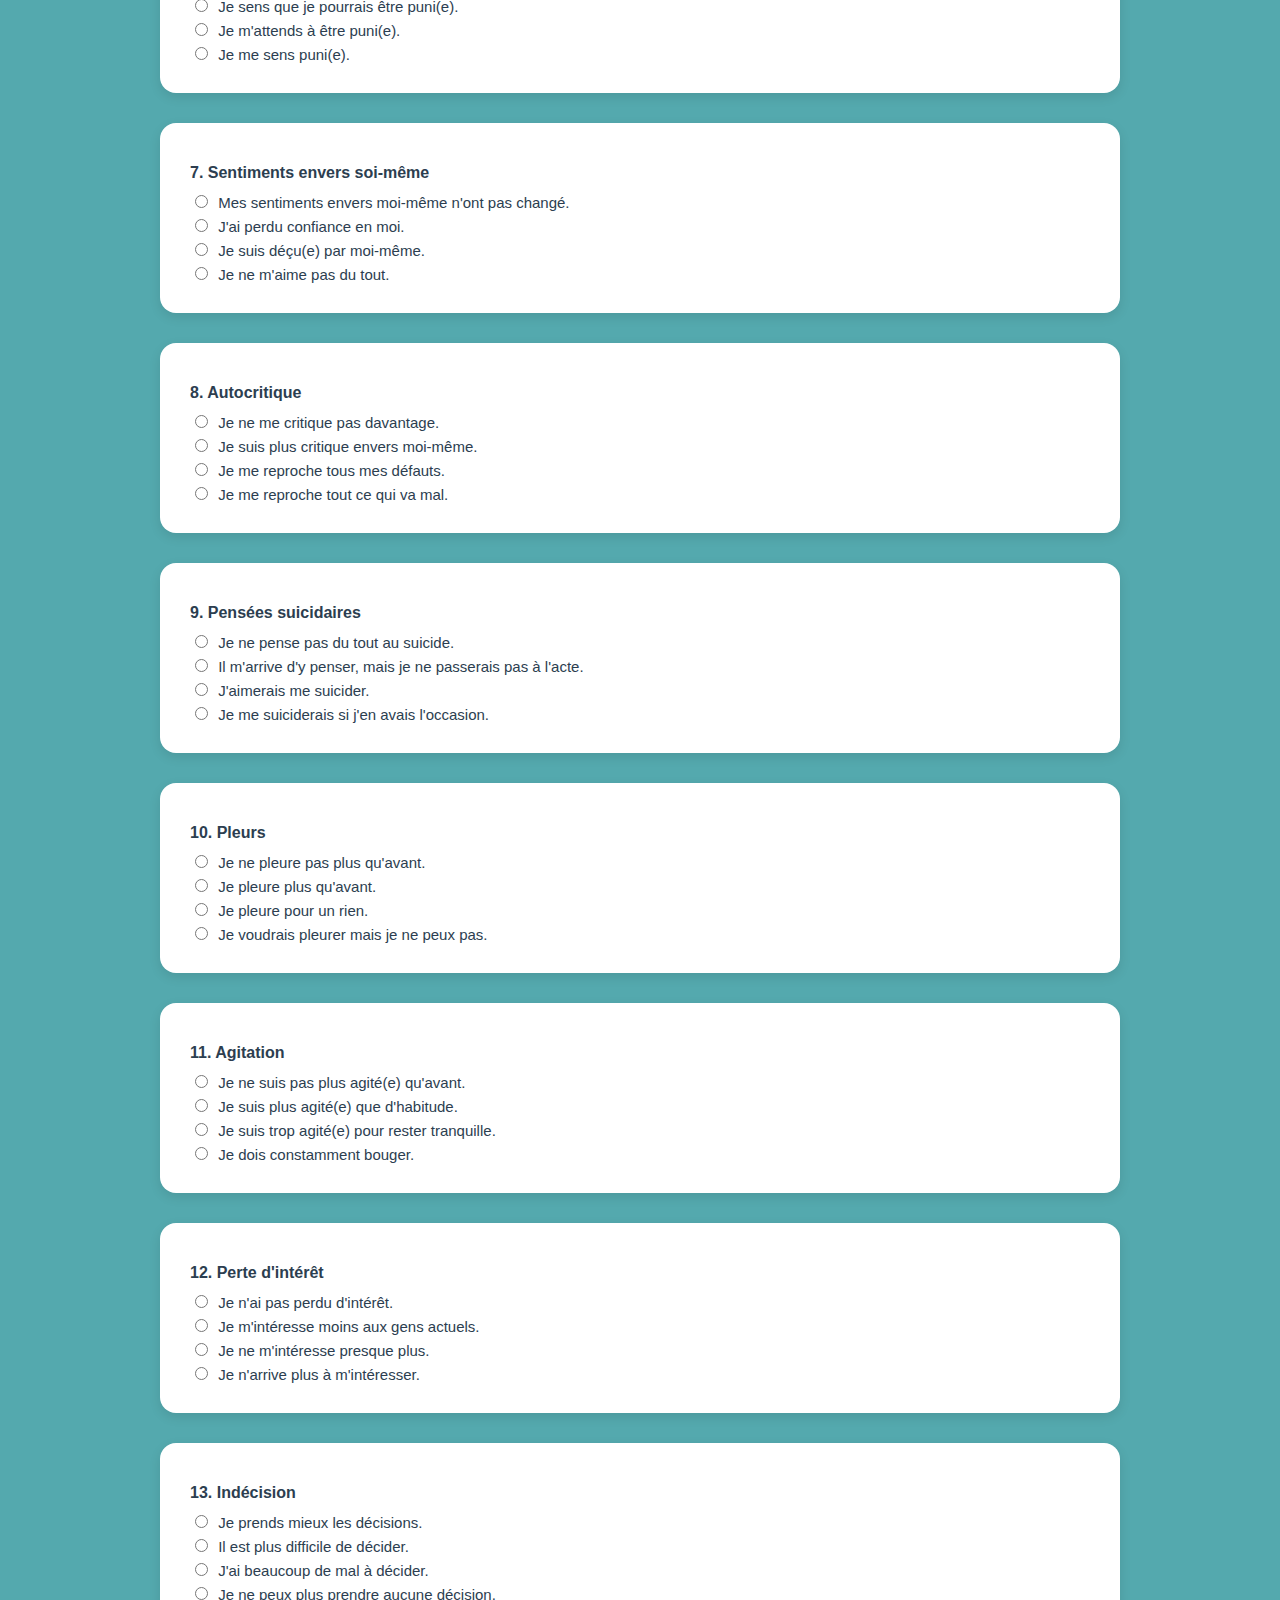
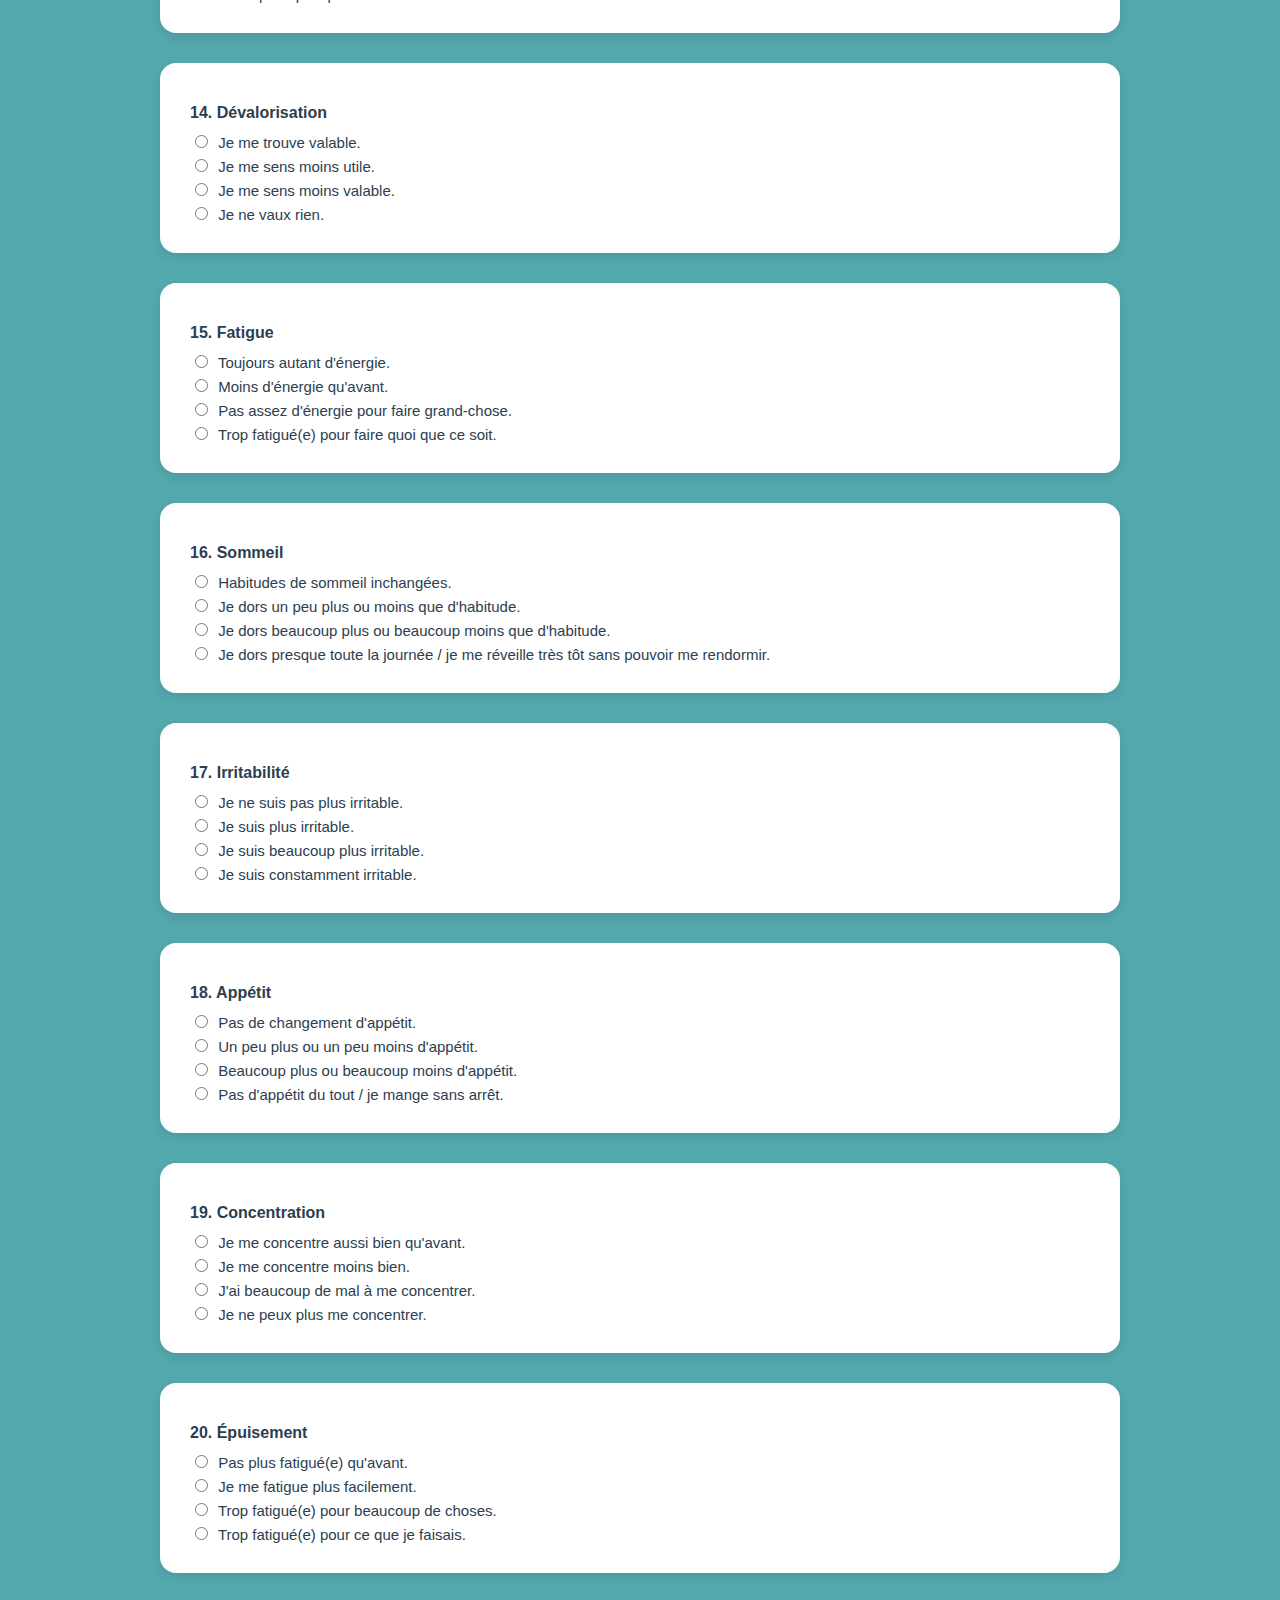
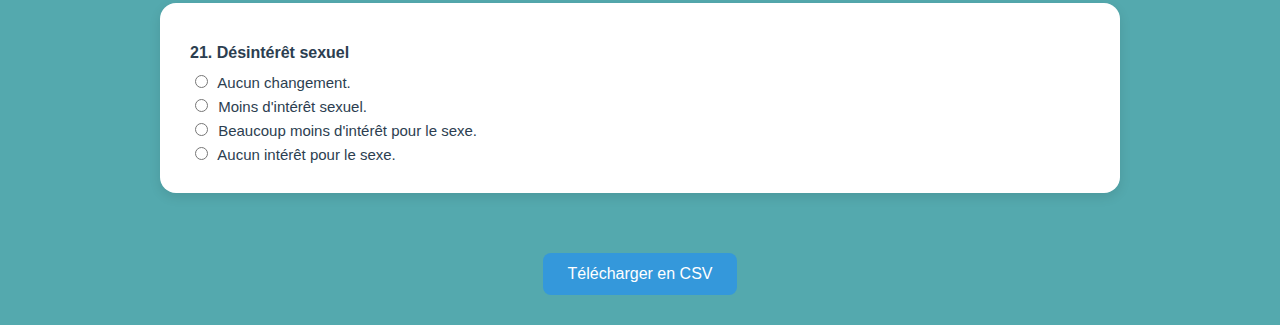
<file: quizz3.html>
<!DOCTYPE html>
<html lang="fr">
<head>
  <meta charset="UTF-8">
  <title>Questionnaire BDI‑II</title>
  <style>
    body {
      font-family: Arial, sans-serif;
      margin: 0;
      padding: 30px;
      background-color: #54A9AE;
      text-align: center;
      color: #2c3e50;
    }
    h1 {
      margin-bottom: 40px;
      font-size: 32px;
    }
    .identifiant {
      background: #e0e0e0;
      padding: 15px 25px;
      border-radius: 12px;
      text-align: left;
      max-width: 900px;
      margin: 0 auto 30px;
    }
    .identifiant label { font-weight: bold; }
    .identifiant input {
      width: 300px;
      padding: 8px;
      margin-top: 5px;
    }
    .instruction {
      background: #ffffff;
      border-radius: 16px;
      box-shadow: 0 4px 12px rgba(0,0,0,0.1);
      padding: 25px 30px;
      margin: 30px auto;
      max-width: 900px;
      text-align: left;
    }
    .question {
      background: #ffffff;
      border-radius: 16px;
      box-shadow: 0 4px 12px rgba(0,0,0,0.1);
      padding: 25px 30px;
      margin: 30px auto;
      max-width: 900px;
      text-align: left;
      transition: transform 0.2s ease;
    }
    .question:hover { transform: scale(1.01); }
    .question p {
      font-weight: bold;
      font-size: 16px;
      margin-bottom: 10px;
    }
    label {
      display: block;
      margin: 5px 0;
      font-size: 15px;
      cursor: pointer;
    }
    input[type="radio"] { margin-right: 6px; }
    button {
      background-color: #3498db;
      color: white;
      border: none;
      padding: 12px 25px;
      border-radius: 8px;
      cursor: pointer;
      font-size: 16px;
      margin-top: 30px;
      transition: background-color 0.3s ease;
    }
    button:hover { background-color: #2980b9; }
  </style>
</head>
<body>
  <h1>Questionnaire BDI‑II</h1>

  <div class="identifiant">
    <label for="identifiant">Identifiant Patient :</label>
    <input type="text" id="identifiant" placeholder="Ex : ABC456">
  </div>

  <div class="instruction">
    <p>Ce questionnaire comporte 21 groupes d’énoncés. Veuillez lire avec soin chacun d’entre eux puis sélectionnez l’énoncé correspondant le mieux à ce que vous avez ressenti au cours des deux dernières semaines, y compris aujourd’hui.</p>
  </div>

  <form id="bdiForm">
    <div id="questions"></div>
    <button type="button" onclick="generateCSV()">Télécharger en CSV</button>
  </form>

  <script>
    const questions = [
      ["Tristesse", ["Je ne me sens pas triste.","Je me sens très souvent triste.","Je suis tout le temps triste.","Je suis si triste ou si malheureux(se) que ce n'est pas supportable."]],
      ["Pessimisme", ["Je ne suis pas découragé(e) face à mon avenir.","Je me sens plus découragé(e) qu'avant.","Je ne m'attends pas à ce que les choses s'arrangent.","Je pense que mon avenir est sans espoir."]],
      ["Échecs dans le passé", ["Je n'ai pas le sentiment d'avoir échoué.","J'ai échoué plus souvent que je n'aurais dû.","Quand je pense à mon passé, je constate un grand nombre d'échecs.","J'ai le sentiment d'avoir complètement raté ma vie."]],
      ["Perte de plaisir", ["J'éprouve toujours autant de plaisir qu'avant.","Je n'éprouve pas autant de plaisir qu'avant.","Je prends très peu de plaisir.","Je ne prends aucun plaisir."]],
      ["Culpabilité", ["Je ne me sens pas particulièrement coupable.","Je me sens coupable pour bien des choses.","Je me sens coupable la plupart du temps.","Je me sens toujours coupable."]],
      ["Sentiment d'être puni(e)", ["Je ne me sens pas puni(e).","Je sens que je pourrais être puni(e).","Je m'attends à être puni(e).","Je me sens puni(e)."]],
      ["Sentiments envers soi-même", ["Mes sentiments envers moi-même n'ont pas changé.","J'ai perdu confiance en moi.","Je suis déçu(e) par moi-même.","Je ne m'aime pas du tout."]],
      ["Autocritique", ["Je ne me critique pas davantage.","Je suis plus critique envers moi-même.","Je me reproche tous mes défauts.","Je me reproche tout ce qui va mal."]],
      ["Pensées suicidaires", ["Je ne pense pas du tout au suicide.","Il m'arrive d'y penser, mais je ne passerais pas à l'acte.","J'aimerais me suicider.","Je me suiciderais si j'en avais l'occasion."]],
      ["Pleurs", ["Je ne pleure pas plus qu'avant.","Je pleure plus qu'avant.","Je pleure pour un rien.","Je voudrais pleurer mais je ne peux pas."]],
      ["Agitation", ["Je ne suis pas plus agité(e) qu'avant.","Je suis plus agité(e) que d'habitude.","Je suis trop agité(e) pour rester tranquille.","Je dois constamment bouger."]],
      ["Perte d'intérêt", ["Je n'ai pas perdu d'intérêt.","Je m'intéresse moins aux gens actuels.","Je ne m'intéresse presque plus.","Je n'arrive plus à m'intéresser."]],
      ["Indécision", ["Je prends mieux les décisions.","Il est plus difficile de décider.","J'ai beaucoup de mal à décider.","Je ne peux plus prendre aucune décision."]],
      ["Dévalorisation", ["Je me trouve valable.","Je me sens moins utile.","Je me sens moins valable.","Je ne vaux rien."]],
      ["Fatigue", ["Toujours autant d'énergie.","Moins d'énergie qu'avant.","Pas assez d'énergie pour faire grand-chose.","Trop fatigué(e) pour faire quoi que ce soit."]],
      ["Sommeil", ["Habitudes de sommeil inchangées.","Je dors un peu plus ou moins que d'habitude.","Je dors beaucoup plus ou beaucoup moins que d'habitude.","Je dors presque toute la journée / je me réveille très tôt sans pouvoir me rendormir."]],
      ["Irritabilité", ["Je ne suis pas plus irritable.","Je suis plus irritable.","Je suis beaucoup plus irritable.","Je suis constamment irritable."]],
      ["Appétit", ["Pas de changement d'appétit.","Un peu plus ou un peu moins d'appétit.","Beaucoup plus ou beaucoup moins d'appétit.","Pas d'appétit du tout / je mange sans arrêt."]],
      ["Concentration", ["Je me concentre aussi bien qu'avant.","Je me concentre moins bien.","J'ai beaucoup de mal à me concentrer.","Je ne peux plus me concentrer."]],
      ["Épuisement", ["Pas plus fatigué(e) qu'avant.","Je me fatigue plus facilement.","Trop fatigué(e) pour beaucoup de choses.","Trop fatigué(e) pour ce que je faisais."]],
      ["Désintérêt sexuel", ["Aucun changement.","Moins d'intérêt sexuel.","Beaucoup moins d'intérêt pour le sexe.","Aucun intérêt pour le sexe."]]
    ];

    const container = document.getElementById('questions');
    questions.forEach(([titre, opts], i) => {
      const q = document.createElement('div');
      q.className = 'question';
      q.innerHTML = `<p>${i + 1}. ${titre}</p>` +
        opts.map((txt, j) =>
          `<label><input type="radio" name="q${i}" value="${j}"> ${txt}</label>`
        ).join('');
      container.appendChild(q);
    });

    function generateCSV() {
      const id = document.getElementById("identifiant").value.trim();
      if (!id) {
        alert("Veuillez renseigner l'identifiant patient avant d’exporter.");
        return;
      }

      let csv = `Identifiant;${id}\n\nNuméro;Question;Réponse\n`;
      questions.forEach(([titre], i) => {
        const rads = document.getElementsByName(`q${i}`);
        let sel = "Non répondu";
        rads.forEach(r => { if (r.checked) sel = r.value; });
        csv += `"${i + 1}";"${titre}";"${sel}"\n`;
      });

      const blob = new Blob(["\uFEFF" + csv], { type: 'text/csv;charset=utf-8;' });
      const link = document.createElement("a");
      link.href = URL.createObjectURL(blob);
      link.download = `${id}_BDI-II_resultats.csv`;
      document.body.appendChild(link);
      link.click();
      document.body.removeChild(link);
    }
  </script>
</body>
</html>
</file>
<file: css/styles.css>
/* === Styles généraux === */
body {
    font-family: Arial, sans-serif;
    margin: 0;
    padding: 0;
    background-color: #f4f4f4;
    text-align: center;
}

/* === En-tête (bannière) avec fond noir === */
.masthead {
    background-color: black; /* Fond noir */
    color: white; /* Texte en blanc */
    padding: 50px 20px;
    text-align: center;
}

/* === Barre de navigation === */
.navbar {
    background: #333;
    padding: 10px;
}

.navbar ul {
    list-style: none;
    padding: 0;
    margin: 0;
}

.navbar ul li {
    display: inline-block;
    position: relative;
}

.navbar ul li a {
    color: white;
    text-decoration: none;
    padding: 10px 20px;
    display: block;
}

/* === Menu déroulant === */
.navbar ul li:hover .dropdown-menu {
    display: block;
}

.dropdown-menu {
    display: none;
    position: absolute;
    background: #444;
    list-style: none;
    padding: 0;
    margin: 0;
}

.dropdown-menu li {
    display: block;
}

.dropdown-menu li a {
    padding: 10px;
    display: block;
    color: white;
}

/* === Style pour afficher la plaquette en grand === */
.plaquette-container {
    text-align: center;
    margin: 20px 20px;
}

.plaquette-img {
    width: 80%; /* Ajuste la taille de l'image */
    max-width: 900px; /* Largeur maximale */
    height: auto;
    border-radius: 10px; /* Arrondi des bords */
    box-shadow: 0px 4px 8px rgba(0, 0, 0, 0.2); /* Ombre légère */
}

/* === Effet hover sur le menu principal === */
.navbar ul li a {
    transition: all 0.3s ease-in-out; /* Animation fluide */
}

.navbar ul li:hover {
    background-color: #444; /* Fond plus foncé au survol */
    border-radius: 5px; /* Arrondi léger */
}

/* === Effet hover sur le menu déroulant === */
.dropdown-menu li a {
    transition: all 0.3s ease-in-out;
}

.dropdown-menu li:hover {
    background-color: #555; /* Fond plus foncé au survol */
}

/* === Ajouter le GIF en haut à gauche === */
.gif-container {
    position: absolute;
    top: 50px;  /* Position en haut de la page */
    left: 10px; /* Position à gauche */
    width: 200px; /* Largeur du GIF */
    height: auto;
}

.gif-container img {
    width: 200px;  /* Largeur du GIF */
    height: auto;  /* Laisser la hauteur s'ajuster proportionnellement */
}
</file>
